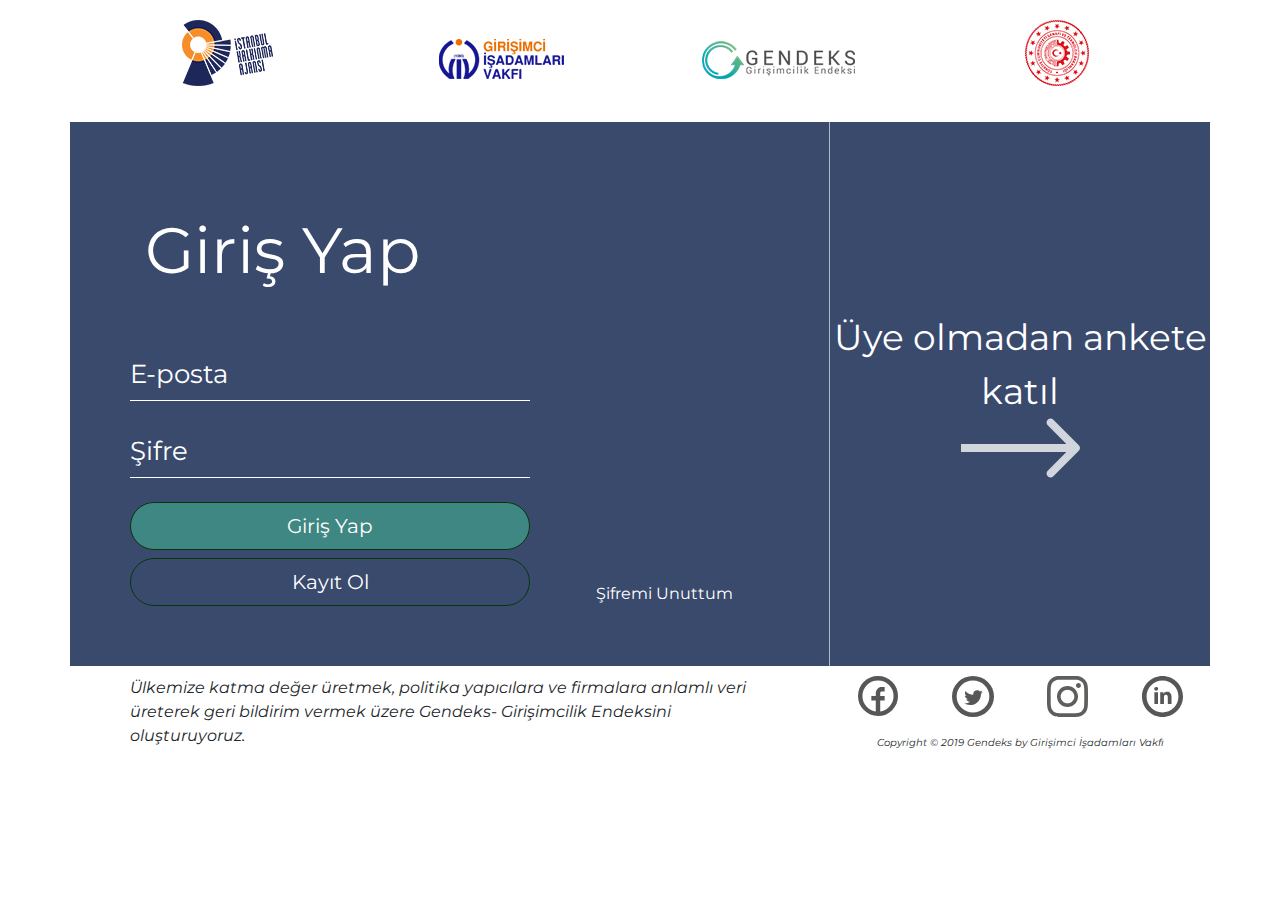
<file: index.html>
<!doctype html>
<html lang="en">

<head>
    <link rel="icon" href="./assets/gendexTabIcon.png">
    <!-- Required meta tags -->
    <meta charset="utf-8">
    <meta name="viewport" content="width=device-width, initial-scale=1, shrink-to-fit=no">

    <!-- Bootstrap CSS -->
    <link rel="stylesheet" href="https://stackpath.bootstrapcdn.com/bootstrap/4.3.1/css/bootstrap.min.css"
        integrity="sha384-ggOyR0iXCbMQv3Xipma34MD+dH/1fQ784/j6cY/iJTQUOhcWr7x9JvoRxT2MZw1T" crossorigin="anonymous">
    <link href="https://fonts.googleapis.com/css?family=Montserrat:100" rel="stylesheet">

    <link rel="stylesheet" type="text/css" href="index.css">
    <title>Gendeks</title>
</head>

<body>
    <div class="container main-container">
        <div class="row header">
            <div class="col-sm">
                <div class="row">
                    <div class="col-sm">
                        <p class="text-center"><a href="https://www.istka.org.tr/" target="_blank"><img
                                    class="header-icon" src="./assets/1.png"></img></a></p>
                    </div>
                    <div class="col-sm">
                        <p class="text-center"><a href="http://giv.org.tr/" target="_blank"><img class="header-icon"
                                    src="./assets/2.png"></img></a></p>
                    </div>
                </div>
            </div>
            <div class="col-sm">
                <div class="row">
                    <div class="col-sm">
                        <p class="text-center"><a href="https://gendeks.com/" target="_blank"><img class="header-icon"
                                    src="./assets/3.png"></img></a></p>
                    </div>
                    <div class="col-sm">
                        <p class="text-center"><a href="https://www.sanayi.gov.tr/" target="_blank"><img
                                    class="header-icon" src="./assets/4.png"></img></a></p>
                    </div>
                </div>
            </div>
        </div>

        <div class="row login-card-layer">
            <div class="col-8 login-section">
                <span class="login-section-header-text">Giriş Yap</span>
                <div class="row login-section-form-row">
                    <form class="login-form">
                        <div class="form-group">
                            <input type="email" class="form-control form-input" id="emailInput"
                                aria-describedby="emailHelp" placeholder="E-posta">
                        </div>
                        <div class="form-group">
                            <input type="password" class="form-control form-input" id="passwordInput"
                                placeholder="Şifre">
                        </div>
                        <button type="button" class="btn btn-primary btn-lg btn-block my-btn-primary">Giriş Yap</button>
                        <button type="button" class="btn btn-secondary btn-lg btn-block my-btn-secondary"
                            onclick="window.location.href='https:\/\/elegant-knuth-2c8b67.netlify.com/register.html'">Kayıt
                            Ol</button>
                    </form>
                    <a class="forgot-password" href="forgotPassword.html">Şifremi Unuttum</a>
                </div>
            </div>
            <div class="col-4 without-login-section arrow-icon"
                onclick="window.location.href='https:\/\/elegant-knuth-2c8b67.netlify.com/survey.html'">
                <div class="row">
                    Üye olmadan ankete katıl
                </div>
                <img src="./assets/arrowIcon.svg">
            </div>
        </div>

        <div class="row footer">
            <div class="col-8 footer-text">
                Ülkemize katma değer üretmek, politika
                yapıcılara ve firmalara anlamlı veri üreterek
                geri bildirim vermek üzere Gendeks- Girişimcilik Endeksini oluşturuyoruz.
            </div>
            <div class="col-4">
                <div class="row">
                    <div class="col-sm">
                        <div class="row">
                            <div class="col-sm text-center">
                                <a href="https://www.facebook.com/gendekscom" target="_blank"><img class="footer-icon"
                                        src="./assets/facebookIcon.svg"></a>
                            </div>
                            <div class="col-sm text-center">
                                <a href="https://twitter.com/gendekscom" target="_blank"><img class="footer-icon"
                                        src="./assets/twitterIcon.svg"></a>
                            </div>
                        </div>
                    </div>
                    <div class="col-sm">
                        <div class="row">
                            <div class="col-sm text-center">
                                <a href="https://www.instagram.com/gendekscom/" target="_blank"><img class="footer-icon"
                                        src="./assets/instagramIcon.svg"></a>
                            </div>
                            <div class="col-sm text-center">
                                <a href="https://www.linkedin.com/company/gendekscom/" target="_blank"><img
                                        class="footer-icon" src="./assets/linkedinIcon.svg"></a></div>
                        </div>
                    </div>
                </div>
                <div class="row copy-right-text">
                    Copyright © 2019 Gendeks by Girişimci İşadamları Vakfı
                </div>
            </div>
        </div>
    </div>

    <!-- Optional JavaScript -->
    <!-- jQuery first, then Popper.js, then Bootstrap JS -->
    <script src="https://code.jquery.com/jquery-3.3.1.slim.min.js"
        integrity="sha384-q8i/X+965DzO0rT7abK41JStQIAqVgRVzpbzo5smXKp4YfRvH+8abtTE1Pi6jizo"
        crossorigin="anonymous"></script>
    <script src="https://cdnjs.cloudflare.com/ajax/libs/popper.js/1.14.7/umd/popper.min.js"
        integrity="sha384-UO2eT0CpHqdSJQ6hJty5KVphtPhzWj9WO1clHTMGa3JDZwrnQq4sF86dIHNDz0W1"
        crossorigin="anonymous"></script>
    <script src="https://stackpath.bootstrapcdn.com/bootstrap/4.3.1/js/bootstrap.min.js"
        integrity="sha384-JjSmVgyd0p3pXB1rRibZUAYoIIy6OrQ6VrjIEaFf/nJGzIxFDsf4x0xIM+B07jRM"
        crossorigin="anonymous"></script>
</body>

</html>
</file>
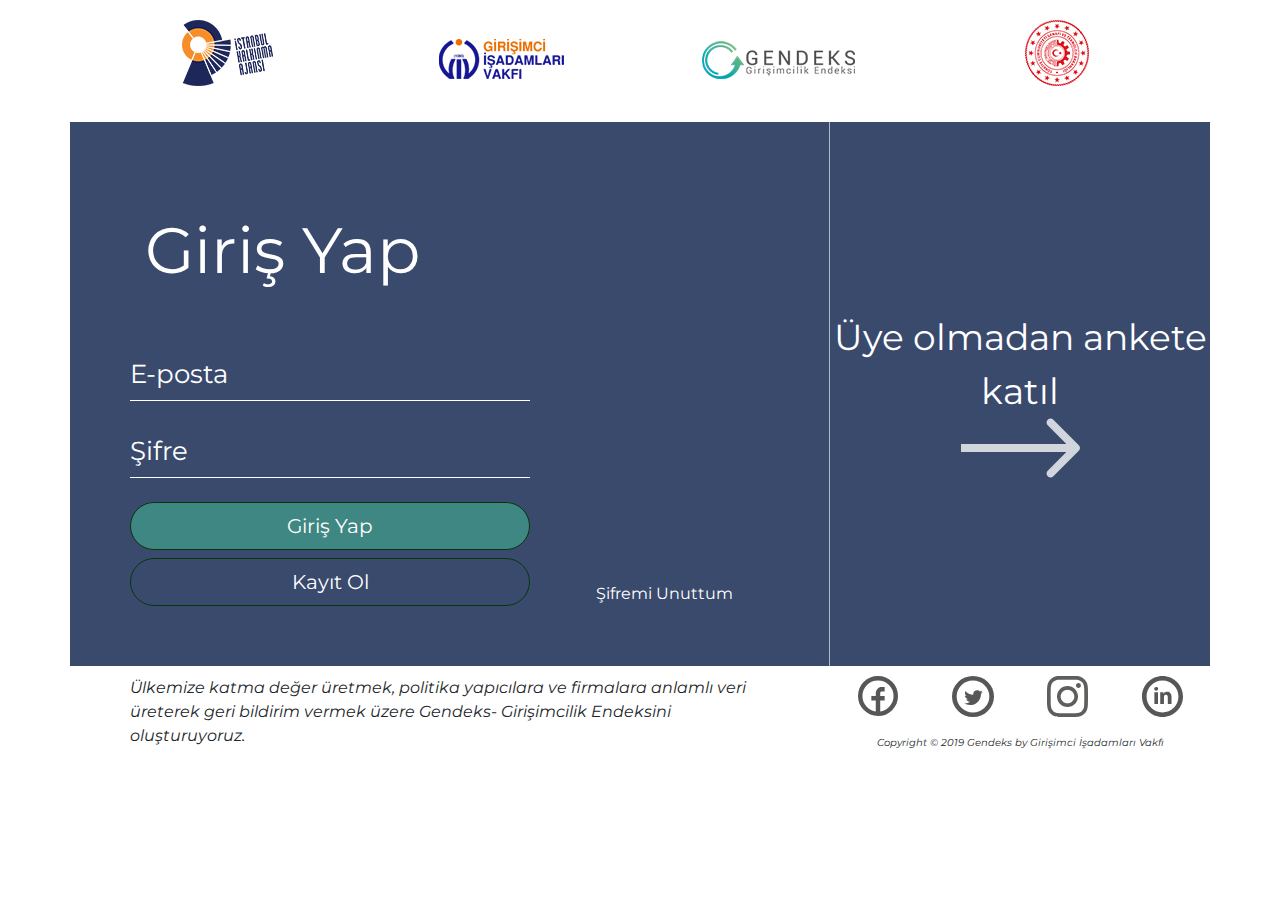
<file: login.html>
<!doctype html>
<html lang="en">

<head>
    <link rel="icon" href="./assets/gendexTabIcon.png">
    <!-- Required meta tags -->
    <meta charset="utf-8">
    <meta name="viewport" content="width=device-width, initial-scale=1, shrink-to-fit=no">

    <!-- Bootstrap CSS -->
    <link rel="stylesheet" href="https://stackpath.bootstrapcdn.com/bootstrap/4.3.1/css/bootstrap.min.css"
        integrity="sha384-ggOyR0iXCbMQv3Xipma34MD+dH/1fQ784/j6cY/iJTQUOhcWr7x9JvoRxT2MZw1T" crossorigin="anonymous">
    <link href="https://fonts.googleapis.com/css?family=Montserrat:100" rel="stylesheet">

    <link rel="stylesheet" type="text/css" href="index.css">
    <title>Gendeks</title>
</head>

<body>
    <div class="container main-container">
        <div class="row header">
            <div class="col-sm">
                <div class="row">
                    <div class="col-sm">
                        <p class="text-center"><a href="https://www.istka.org.tr/" target="_blank"><img
                                    class="header-icon" src="./assets/1.png"></img></a></p>
                    </div>
                    <div class="col-sm">
                        <p class="text-center"><a href="http://giv.org.tr/" target="_blank"><img class="header-icon"
                                    src="./assets/2.png"></img></a></p>
                    </div>
                </div>
            </div>
            <div class="col-sm">
                <div class="row">
                    <div class="col-sm">
                        <p class="text-center"><a href="https://gendeks.com/" target="_blank"><img class="header-icon"
                                    src="./assets/3.png"></img></a></p>
                    </div>
                    <div class="col-sm">
                        <p class="text-center"><a href="https://www.sanayi.gov.tr/" target="_blank"><img
                                    class="header-icon" src="./assets/4.png"></img></a></p>
                    </div>
                </div>
            </div>
        </div>

        <div class="row login-card-layer">
            <div class="col-8 login-section">
                <span class="login-section-header-text">Giriş Yap</span>
                <div class="row login-section-form-row">
                    <form class="login-form">
                        <div class="form-group">
                            <input type="email" class="form-control form-input" id="emailInput"
                                aria-describedby="emailHelp" placeholder="E-posta">
                        </div>
                        <div class="form-group">
                            <input type="password" class="form-control form-input" id="passwordInput"
                                placeholder="Şifre">
                        </div>
                        <button type="button" class="btn btn-primary btn-lg btn-block my-btn-primary">Giriş Yap</button>
                        <button type="button" class="btn btn-secondary btn-lg btn-block my-btn-secondary"
                            onclick="window.location.href='https:\/\/elegant-knuth-2c8b67.netlify.com/register.html'">Kayıt
                            Ol</button>
                    </form>
                    <a class="forgot-password" href="forgotPassword.html">Şifremi Unuttum</a>
                </div>
            </div>
            <div class="col-4 without-login-section arrow-icon">
                <div class="row"
                    onclick="window.location.href='https:\/\/elegant-knuth-2c8b67.netlify.com/survey.html'">
                    Üye olmadan ankete katıl
                </div>
                <img src="./assets/arrowIcon.svg">
            </div>
        </div>

        <div class="row footer">
            <div class="col-8 footer-text">
                Ülkemize katma değer üretmek, politika
                yapıcılara ve firmalara anlamlı veri üreterek
                geri bildirim vermek üzere Gendeks- Girişimcilik Endeksini oluşturuyoruz.
            </div>
            <div class="col-4">
                <div class="row">
                    <div class="col-sm">
                        <div class="row">
                            <div class="col-sm text-center">
                                <a href="https://www.facebook.com/gendekscom" target="_blank"><img class="footer-icon"
                                        src="./assets/facebookIcon.svg"></a>
                            </div>
                            <div class="col-sm text-center">
                                <a href="https://twitter.com/gendekscom" target="_blank"><img class="footer-icon"
                                        src="./assets/twitterIcon.svg"></a>
                            </div>
                        </div>
                    </div>
                    <div class="col-sm">
                        <div class="row">
                            <div class="col-sm text-center">
                                <a href="https://www.instagram.com/gendekscom/" target="_blank"><img class="footer-icon"
                                        src="./assets/instagramIcon.svg"></a>
                            </div>
                            <div class="col-sm text-center">
                                <a href="https://www.linkedin.com/company/gendekscom/" target="_blank"><img
                                        class="footer-icon" src="./assets/linkedinIcon.svg"></a></div>
                        </div>
                    </div>
                </div>
                <div class="row copy-right-text">
                    Copyright © 2019 Gendeks by Girişimci İşadamları Vakfı
                </div>
            </div>
        </div>
    </div>

    <!-- Optional JavaScript -->
    <!-- jQuery first, then Popper.js, then Bootstrap JS -->
    <script src="https://code.jquery.com/jquery-3.3.1.slim.min.js"
        integrity="sha384-q8i/X+965DzO0rT7abK41JStQIAqVgRVzpbzo5smXKp4YfRvH+8abtTE1Pi6jizo"
        crossorigin="anonymous"></script>
    <script src="https://cdnjs.cloudflare.com/ajax/libs/popper.js/1.14.7/umd/popper.min.js"
        integrity="sha384-UO2eT0CpHqdSJQ6hJty5KVphtPhzWj9WO1clHTMGa3JDZwrnQq4sF86dIHNDz0W1"
        crossorigin="anonymous"></script>
    <script src="https://stackpath.bootstrapcdn.com/bootstrap/4.3.1/js/bootstrap.min.js"
        integrity="sha384-JjSmVgyd0p3pXB1rRibZUAYoIIy6OrQ6VrjIEaFf/nJGzIxFDsf4x0xIM+B07jRM"
        crossorigin="anonymous"></script>
</body>

</html>
</file>
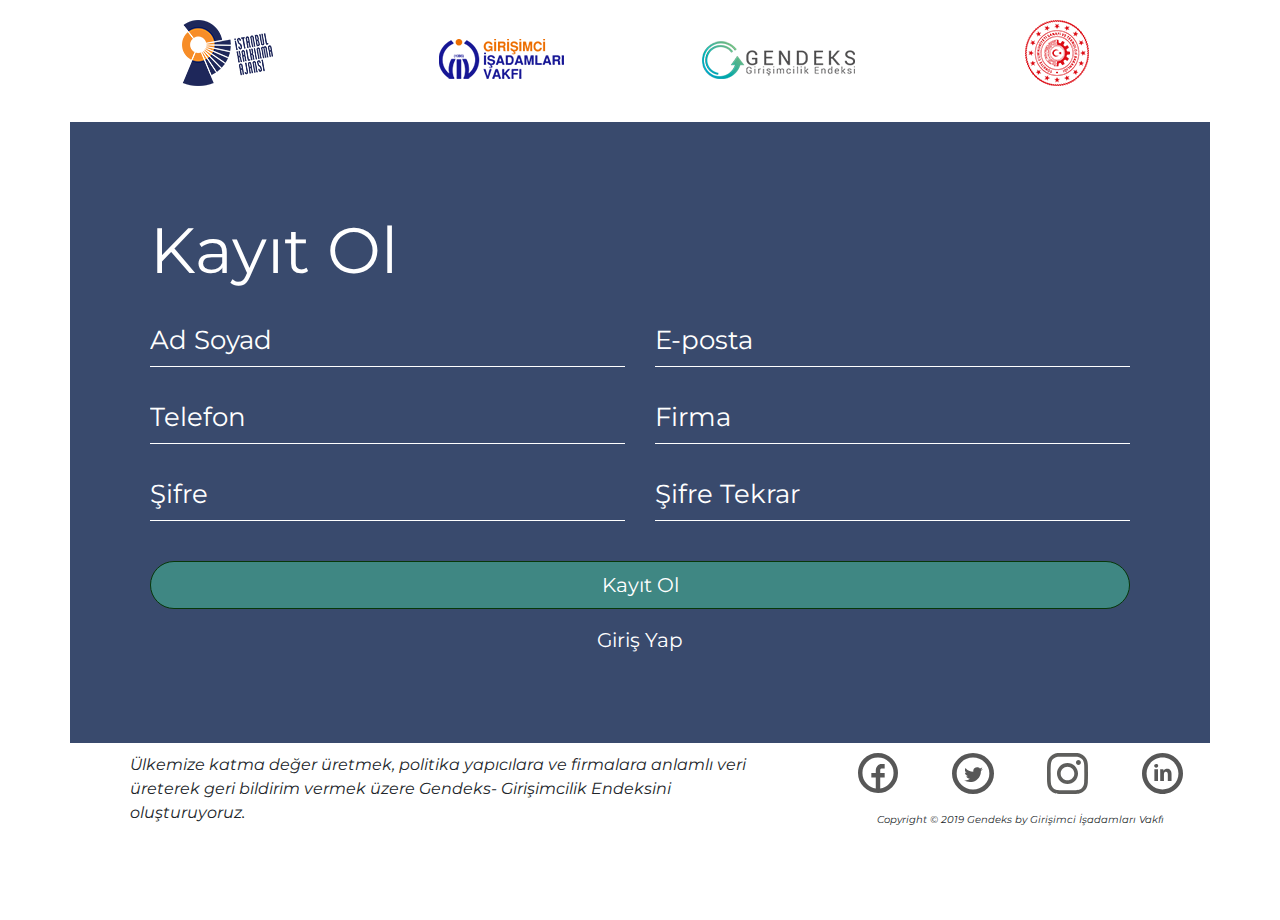
<file: register.html>
<!doctype html>
<html lang="en">

<head>
    <link rel="icon" href="./assets/gendexTabIcon.png">
    <!-- Required meta tags -->
    <meta charset="utf-8">
    <meta name="viewport" content="width=device-width, initial-scale=1, shrink-to-fit=no">

    <!-- Bootstrap CSS -->
    <link rel="stylesheet" href="https://stackpath.bootstrapcdn.com/bootstrap/4.3.1/css/bootstrap.min.css"
        integrity="sha384-ggOyR0iXCbMQv3Xipma34MD+dH/1fQ784/j6cY/iJTQUOhcWr7x9JvoRxT2MZw1T" crossorigin="anonymous">
    <link href="https://fonts.googleapis.com/css?family=Montserrat:100" rel="stylesheet">

    <link rel="stylesheet" type="text/css" href="index.css">
    <title>Gendeks</title>
</head>

<body>
    <div class="container main-container">
        <div class="row header">
            <div class="col-sm">
                <div class="row">
                    <div class="col-sm">
                        <p class="text-center"><a href="https://www.istka.org.tr/" target="_blank"><img
                                    class="header-icon" src="./assets/1.png"></img></a></p>
                    </div>
                    <div class="col-sm">
                        <p class="text-center"><a href="http://giv.org.tr/" target="_blank"><img class="header-icon"
                                    src="./assets/2.png"></img></a></p>
                    </div>
                </div>
            </div>
            <div class="col-sm">
                <div class="row">
                    <div class="col-sm">
                        <p class="text-center"><a href="https://gendeks.com/" target="_blank"><img class="header-icon"
                                    src="./assets/3.png"></img></a></p>
                    </div>
                    <div class="col-sm">
                        <p class="text-center"><a href="https://www.sanayi.gov.tr/" target="_blank"><img
                                    class="header-icon" src="./assets/4.png"></img></a></p>
                    </div>
                </div>
            </div>
        </div>


        <div class="row login-card-layer">
            <form class="register-form">
                <span class="login-section-header-text">Kayıt Ol</span>
                <div class="row register-form-row">
                    <div class="col-6">
                        <div class="form-group">
                            <input type="text" class="form-control form-input" id="nameSurname"
                                aria-describedby="nameSurnameHelp" placeholder="Ad Soyad">
                        </div>
                        <div class="form-group">
                            <input type="number" class="form-control form-input" id="phoneNumber" placeholder="Telefon">
                        </div>
                        <div class="form-group">
                            <input type="password" class="form-control form-input" id="passwordInput"
                                placeholder="Şifre">
                        </div>
                    </div>
                    <div class="col-6">
                        <div class="form-group">
                            <input type="email" class="form-control form-input" id="emailInput"
                                aria-describedby="emailHelp" placeholder="E-posta">
                        </div>
                        <div class="form-group">
                            <input type="text" class="form-control form-input" id="company"
                                aria-describedby="companyHelp" placeholder="Firma">
                        </div>
                        <div class="form-group">
                            <input type="password" class="form-control form-input" id="passwordInput2"
                                placeholder="Şifre Tekrar">
                        </div>
                    </div>
                </div>
                <button type="button" class="btn btn-primary btn-lg btn-block my-btn-primary">Kayıt Ol</button>
                <button type="button" class="btn btn-secondary btn-lg btn-block my-btn-secondary no-border transparent"
                    onclick="window.location.href='https:\/\/elegant-knuth-2c8b67.netlify.com/index.html'">Giriş
                    Yap</button>

            </form>

        </div>
        <div class="row footer">
            <div class="col-8 footer-text">
                Ülkemize katma değer üretmek, politika
                yapıcılara ve firmalara anlamlı veri üreterek
                geri bildirim vermek üzere Gendeks- Girişimcilik Endeksini oluşturuyoruz.
            </div>
            <div class="col-4">
                <div class="row">
                    <div class="col-sm">
                        <div class="row">
                            <div class="col-sm text-center">
                                <a href="https://www.facebook.com/gendekscom" target="_blank"><img class="footer-icon"
                                        src="./assets/facebookIcon.svg"></a>
                            </div>
                            <div class="col-sm text-center">
                                <a href="https://twitter.com/gendekscom" target="_blank"><img class="footer-icon"
                                        src="./assets/twitterIcon.svg"></a>
                            </div>
                        </div>
                    </div>
                    <div class="col-sm">
                        <div class="row">
                            <div class="col-sm text-center">
                                <a href="https://www.instagram.com/gendekscom/" target="_blank"><img class="footer-icon"
                                        src="./assets/instagramIcon.svg"></a>
                            </div>
                            <div class="col-sm text-center">
                                <a href="https://www.linkedin.com/company/gendekscom/" target="_blank"><img
                                        class="footer-icon" src="./assets/linkedinIcon.svg"></a></div>
                        </div>
                    </div>
                </div>
                <div class="row copy-right-text">
                    Copyright © 2019 Gendeks by Girişimci İşadamları Vakfı
                </div>
            </div>
        </div>
    </div>
    </div>
    <!-- Optional JavaScript -->
    <!-- jQuery first, then Popper.js, then Bootstrap JS -->
    <script src="https://code.jquery.com/jquery-3.3.1.slim.min.js"
        integrity="sha384-q8i/X+965DzO0rT7abK41JStQIAqVgRVzpbzo5smXKp4YfRvH+8abtTE1Pi6jizo"
        crossorigin="anonymous"></script>
    <script src="https://cdnjs.cloudflare.com/ajax/libs/popper.js/1.14.7/umd/popper.min.js"
        integrity="sha384-UO2eT0CpHqdSJQ6hJty5KVphtPhzWj9WO1clHTMGa3JDZwrnQq4sF86dIHNDz0W1"
        crossorigin="anonymous"></script>
    <script src="https://stackpath.bootstrapcdn.com/bootstrap/4.3.1/js/bootstrap.min.js"
        integrity="sha384-JjSmVgyd0p3pXB1rRibZUAYoIIy6OrQ6VrjIEaFf/nJGzIxFDsf4x0xIM+B07jRM"
        crossorigin="anonymous"></script>
</body>

</html>
</file>
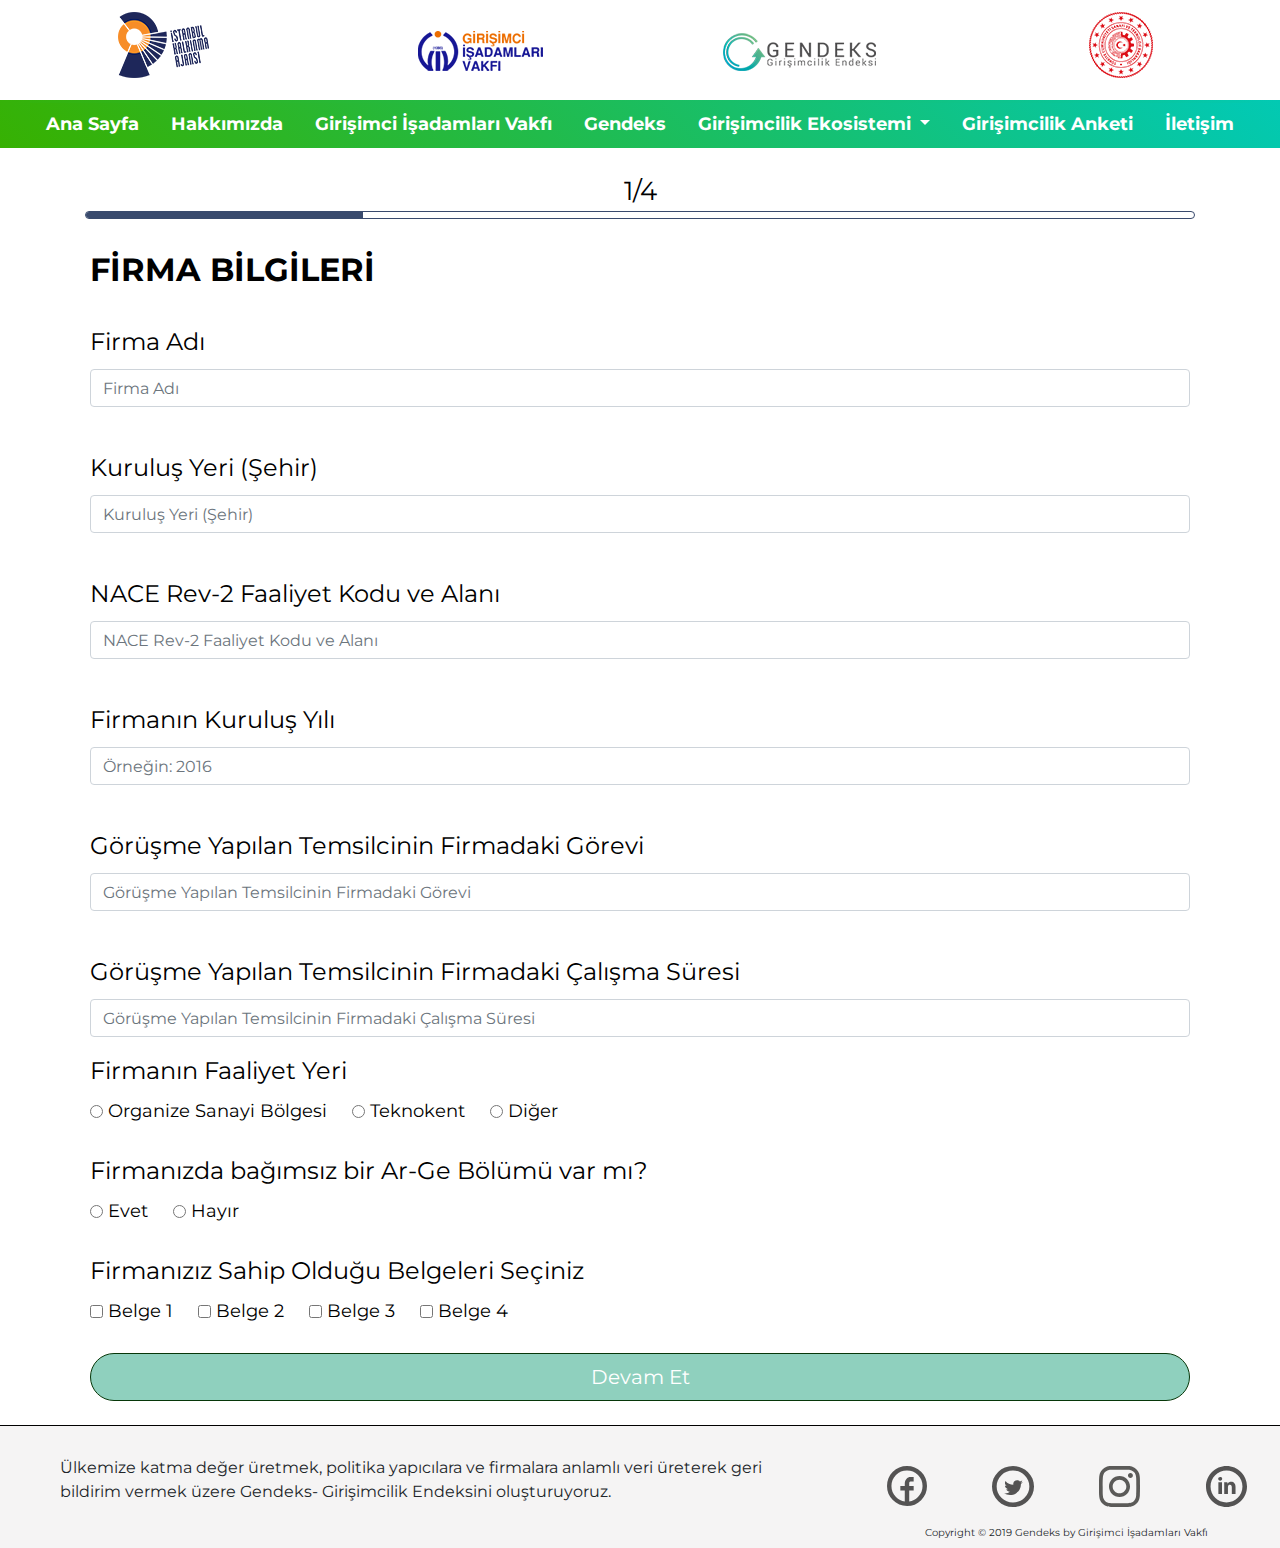
<file: survey-step-1.html>
<!doctype html>
<html lang="en">

<head>
    <link rel="icon" href="./assets/gendexTabIcon.png">
    <!-- Required meta tags -->
    <meta charset="utf-8">
    <meta name="viewport" content="width=device-width, initial-scale=1, shrink-to-fit=no">

    <!-- Bootstrap CSS -->
    <link rel="stylesheet" href="https://stackpath.bootstrapcdn.com/bootstrap/4.3.1/css/bootstrap.min.css"
        integrity="sha384-ggOyR0iXCbMQv3Xipma34MD+dH/1fQ784/j6cY/iJTQUOhcWr7x9JvoRxT2MZw1T" crossorigin="anonymous">
    <link href="https://fonts.googleapis.com/css?family=Montserrat:100" rel="stylesheet">

    <link rel="stylesheet" type="text/css" href="index.css">
    <title>Gendeks</title>
</head>

<body>

    <div class="row app-icon-header">
        <div class="col-sm">
            <div class="row">
                <div class="col-sm xx">
                    <p class="text-center"><a href="https://www.istka.org.tr/" target="_blank"><img
                                class="header-icon survey-header-icon" src="./assets/1.png"></img></a></p>
                </div>
                <div class="col-sm xx">
                    <p class="text-center"><a href="http://giv.org.tr/" target="_blank"><img
                                class="header-icon survey-header-icon" src="./assets/2.png"></img></a></p>
                </div>
            </div>
        </div>
        <div class="col-sm">
            <div class="row">
                <div class="col-sm xx">
                    <p class="text-center"><a href="https://gendeks.com/" target="_blank"><img
                                class="header-icon survey-header-icon" src="./assets/3.png"></img></a></p>
                </div>
                <div class="col-sm xx">
                    <p class="text-center"><a href="https://www.sanayi.gov.tr/" target="_blank"><img
                                class="header-icon survey-header-icon" src="./assets/4.png"></img></a></p>
                </div>
            </div>
        </div>
    </div>


    <nav id="navbar" class="navbar navbar-expand-lg navbar-light bg-light fixed-top app-header">
        <button class="navbar-toggler" type="button" data-toggle="collapse" data-target="#navbarSupportedContent"
            aria-controls="navbarSupportedContent" aria-expanded="false" aria-label="Toggle navigation">
            <span class="navbar-toggler-icon"></span>
        </button>



        <div class="collapse navbar-collapse" id="navbarSupportedContent">
            <ul class="navbar-nav mr-auto" style="margin: auto;">
                <li class="nav-item">
                    <a class="nav-link" href="https://gendeks.com/" target="_blank">
                        <div class="menu-item-wrap"><span class="menu-item-title">Ana Sayfa</span></div>
                    </a></li>
                <li class="nav-item">
                    <a class="nav-link" href="https://gendeks.com/hakkimizda/" target="_blank">
                        <div class="menu-item-wrap"><span class="menu-item-title">Hakkımızda</span></div>
                    </a></li>
                <li class="nav-item">
                    <a class="nav-link" href="https://gendeks.com/girisimci-isadamlari-vakfi/" target="_blank">
                        <div class="menu-item-wrap"><span class="menu-item-title">Girişimci İşadamları Vakfı</span>
                        </div>
                    </a></li>
                <li class="nav-item">
                    <a class="nav-link" href="https://gendeks.com/gendeks/" target="_blank">
                        <div class="menu-item-wrap"><span class="menu-item-title">Gendeks</span></div>
                    </a></li>
                <li class="nav-item">
                    <a class="nav-link dropdown-toggle" href="#" id="navbarDropdown" role="button"
                        data-toggle="dropdown" aria-haspopup="true" aria-expanded="false">
                        Girişimcilik Ekosistemi
                    </a>
                    <div class="dropdown-menu" aria-labelledby="navbarDropdown">
                        <a class="dropdown-item" href="https://gendeks.com/girisimcilik-ekosistemi/"
                            target="_blank">Girişimcilik
                            Ekosistemi</a>
                        <div class="dropdown-divider"></div>
                        <a class="dropdown-item" href="https://gendeks.com/turkiye-girisimcilik-verileri/"
                            target="_blank">Türkiye
                            Girişimcilik Verileri</a>
                        <a class="dropdown-item" href="https://gendeks.com/girisimcilik-destekleri/"
                            target="_blank">Girişimcilik
                            Destekleri</a>
                    </div>
                </li>
                <li class="nav-item">
                    <a class="nav-link" href="http://anket.gendeks.com/Account/Login" target="_blank">
                        <div class="menu-item-wrap"><span class="menu-item-title">Girişimcilik Anketi</span></div>
                    </a>
                </li>
                <li class="nav-item"><a class="nav-link" href="https://gendeks.com/iletisim/" target="_blank">
                        <div class="menu-item-wrap"><span class="menu-item-title">İletişim</span></div>
                    </a>
                </li>
            </ul>
        </div>
    </nav>


    <div class="container survey-container">
        <div class="row" style="color:black; justify-content: center; font-size:26px;"> 1/4 </div>
        <div class="progress" style="height:8px;background: #ffffff;border:solid 1px #394A6D;">
            <div class="progress-bar" role="progressbar" style="width: 25%;background: #394A6D;" aria-valuenow="25"
                aria-valuemin="0" aria-valuemax="100"></div>
        </div>

        <div class="row" style="color:black; padding:0 20px;">
            <h2 style="font-weight:bold; margin-top: 32px;">
                FİRMA BİLGİLERİ
            </h2>

            <div class="form-group" style="width: 100%;">
                <label for="companyName" style="font-size:24px;">Firma Adı</label>
                <input type="text" class="form-control" id="companyName" placeholder="Firma Adı">
            </div>
            <div class="form-group" style="width: 100%;">
                <label for="companyCity" style="font-size:24px;">Kuruluş Yeri (Şehir)</label>
                <input type="text" class="form-control" id="companyCity" placeholder="Kuruluş Yeri (Şehir)">
            </div>
            <div class="form-group" style="width: 100%;">
                <label for="companyFCode" style="font-size:24px;">NACE Rev-2 Faaliyet Kodu ve Alanı</label>
                <input type="text" class="form-control" id="companyFCode"
                    placeholder="NACE Rev-2 Faaliyet Kodu ve Alanı">
            </div>
            <div class="form-group" style="width: 100%;">
                <label for="companyCYear" style="font-size:24px;">Firmanın Kuruluş Yılı</label>
                <input class="form-control" id="companyCYear" min="1900" max="2099" step="1" pattern="\d*" maxlength="4"
                    placeholder="Örneğin: 2016" />
            </div>
            <div class="form-group" style="width: 100%;">
                <label for="companyPPosition" style="font-size:24px;">Görüşme Yapılan Temsilcinin Firmadaki
                    Görevi</label>
                <input type="text" class="form-control" id="companyPPosition"
                    placeholder="Görüşme Yapılan Temsilcinin Firmadaki Görevi">
            </div>
            <div class="form-group" style="width: 100%;">
                <label for="companyPYear" style="font-size:24px;">Görüşme Yapılan Temsilcinin Firmadaki Çalışma
                    Süresi</label>
                <input type="text" class="form-control" id="companyPYear"
                    placeholder="Görüşme Yapılan Temsilcinin Firmadaki Çalışma Süresi">
            </div>

            <div class="form-group" style="width: 100%;">
                <p style="font-size:24px;margin-bottom: -24px;">
                    Firmanın Faaliyet Yeri
                </p>
                <div class="form-check form-check-inline">
                    <input class="form-check-input" type="radio" name="companyPlace" id="companyPlaceInlineRadio1"
                        value="organizasanayi">
                    <label class="form-check-label" for="companyPlaceInlineRadio1" style="font-size:18px;">Organize
                        Sanayi
                        Bölgesi</label>
                </div>
                <div class="form-check form-check-inline">
                    <input class="form-check-input" type="radio" name="companyPlace" id="companyPlaceInlineRadio2"
                        value="Teknokent">
                    <label class="form-check-label" for="companyPlaceInlineRadio2"
                        style="font-size:18px;">Teknokent</label>
                </div>
                <div class="form-check form-check-inline">
                    <input class="form-check-input" type="radio" name="companyPlace" id="companyPlaceInlineRadio3"
                        value="other">
                    <label class="form-check-label" for="companyPlaceInlineRadio3" style="font-size:18px;">Diğer</label>
                    <input type="text" class="form-control" name="companyPlace" id="companyPlaceInlineOtherText"
                        style="display: none;">
                </div>
            </div>

            <div class="form-group" style="width: 100%;">
                <p style="font-size:24px;margin-bottom: -24px;">
                    Firmanızda bağımsız bir Ar-Ge Bölümü var mı?
                </p>
                <div class="form-check form-check-inline">
                    <input class="form-check-input" type="radio" name="RnDExist" id="RnDExist1" value="yes">
                    <label class="form-check-label" for="RnDExist1" style="font-size:18px;">Evet</label>
                </div>
                <div class="form-check form-check-inline">
                    <input class="form-check-input" type="radio" name="RnDExist" id="RnDExist2" value="no">
                    <label class="form-check-label" for="RnDExist2" style="font-size:18px;">Hayır</label>
                </div>
            </div>

            <div class="form-group" style="width: 100%;">
                <p style="font-size:24px;margin-bottom: -24px;">
                    Firmanızız Sahip Olduğu Belgeleri Seçiniz
                </p>
                <div class="form-check form-check-inline">
                    <input class="form-check-input" type="checkbox" id="companyDocCheck1" value="belge1">
                    <label class="form-check-label" for="companyDocCheck1" style="font-size:18px;">Belge 1</label>
                </div>
                <div class="form-check form-check-inline">
                    <input class="form-check-input" type="checkbox" id="companyDocCheck2" value="belge2">
                    <label class="form-check-label" for="companyDocCheck2" style="font-size:18px;">Belge 2</label>
                </div>
                <div class="form-check form-check-inline">
                    <input class="form-check-input" type="checkbox" id="companyDocCheck3" value="belge3">
                    <label class="form-check-label" for="companyDocCheck3" style="font-size:18px;">Belge 3</label>
                </div>
                <div class="form-check form-check-inline">
                    <input class="form-check-input" type="checkbox" id="companyDocCheck4" value="belge4">
                    <label class="form-check-label" for="companyDocCheck4" style="font-size:18px;">Belge 4</label>
                </div>

            </div>

            <button type="button" class="btn btn-primary btn-lg btn-block my-btn-primary"
                onclick="window.location.href='https:\/\/elegant-knuth-2c8b67.netlify.com/survey-step-2.html'">Devam
                Et</button>


        </div>
    </div>

    <div class="row app-footer">
        <div class="col-8 footer-text">
            Ülkemize katma değer üretmek, politika
            yapıcılara ve firmalara anlamlı veri üreterek
            geri bildirim vermek üzere Gendeks- Girişimcilik Endeksini oluşturuyoruz.
        </div>
        <div class="col-4">
            <div class="row">
                <div class="col-sm">
                    <div class="row">
                        <div class="col-sm text-center">
                            <a href="https://www.facebook.com/gendekscom" target="_blank"><img class="footer-icon"
                                    src="./assets/facebookIcon.svg"></a>
                        </div>
                        <div class="col-sm text-center">
                            <a href="https://twitter.com/gendekscom" target="_blank"><img class="footer-icon"
                                    src="./assets/twitterIcon.svg"></a>
                        </div>
                    </div>
                </div>
                <div class="col-sm">
                    <div class="row">
                        <div class="col-sm text-center">
                            <a href="https://www.instagram.com/gendekscom/" target="_blank"><img class="footer-icon"
                                    src="./assets/instagramIcon.svg"></a>
                        </div>
                        <div class="col-sm text-center">
                            <a href="https://www.linkedin.com/company/gendekscom/" target="_blank"><img
                                    class="footer-icon" src="./assets/linkedinIcon.svg"></a></div>
                    </div>
                </div>
            </div>
            <div class="row copy-right-text">
                Copyright © 2019 Gendeks by Girişimci İşadamları Vakfı
            </div>
        </div>
    </div>


    <!-- Optional JavaScript -->
    <!-- jQuery first, then Popper.js, then Bootstrap JS -->
    <script src="https://code.jquery.com/jquery-3.3.1.slim.min.js"
        integrity="sha384-q8i/X+965DzO0rT7abK41JStQIAqVgRVzpbzo5smXKp4YfRvH+8abtTE1Pi6jizo"
        crossorigin="anonymous"></script>
    <script src="https://cdnjs.cloudflare.com/ajax/libs/popper.js/1.14.7/umd/popper.min.js"
        integrity="sha384-UO2eT0CpHqdSJQ6hJty5KVphtPhzWj9WO1clHTMGa3JDZwrnQq4sF86dIHNDz0W1"
        crossorigin="anonymous"></script>
    <script src="https://stackpath.bootstrapcdn.com/bootstrap/4.3.1/js/bootstrap.min.js"
        integrity="sha384-JjSmVgyd0p3pXB1rRibZUAYoIIy6OrQ6VrjIEaFf/nJGzIxFDsf4x0xIM+B07jRM"
        crossorigin="anonymous"></script>
    <script>
        var prevScrollpos = window.pageYOffset;
        window.onbeforeunload = function () {
            window.scrollTo(0, 0);
        }
        window.onscroll = function () {
            var currentScrollPos = window.pageYOffset;
            var headerSize = 100;
            if (window.innerWidth < 600) {
                headerSize = 164;
            }
            if (currentScrollPos > headerSize) {
                document.getElementById("navbar").style.top = "0px";
            } else {
                document.getElementById("navbar").style.top = headerSize - currentScrollPos + "px";
            }
        }
    </script>
    <script>
        $('input[name=companyPlace]').change(function (e) {
            if ($('#companyPlaceInlineRadio3')[0].checked) {
                $('#companyPlaceInlineOtherText').attr('style', 'display:block;margin-left:16px;');
            } else {
                $('#companyPlaceInlineOtherText').attr('style', 'display:none;');
            }
        });
    </script>
</body>

</html>
</file>
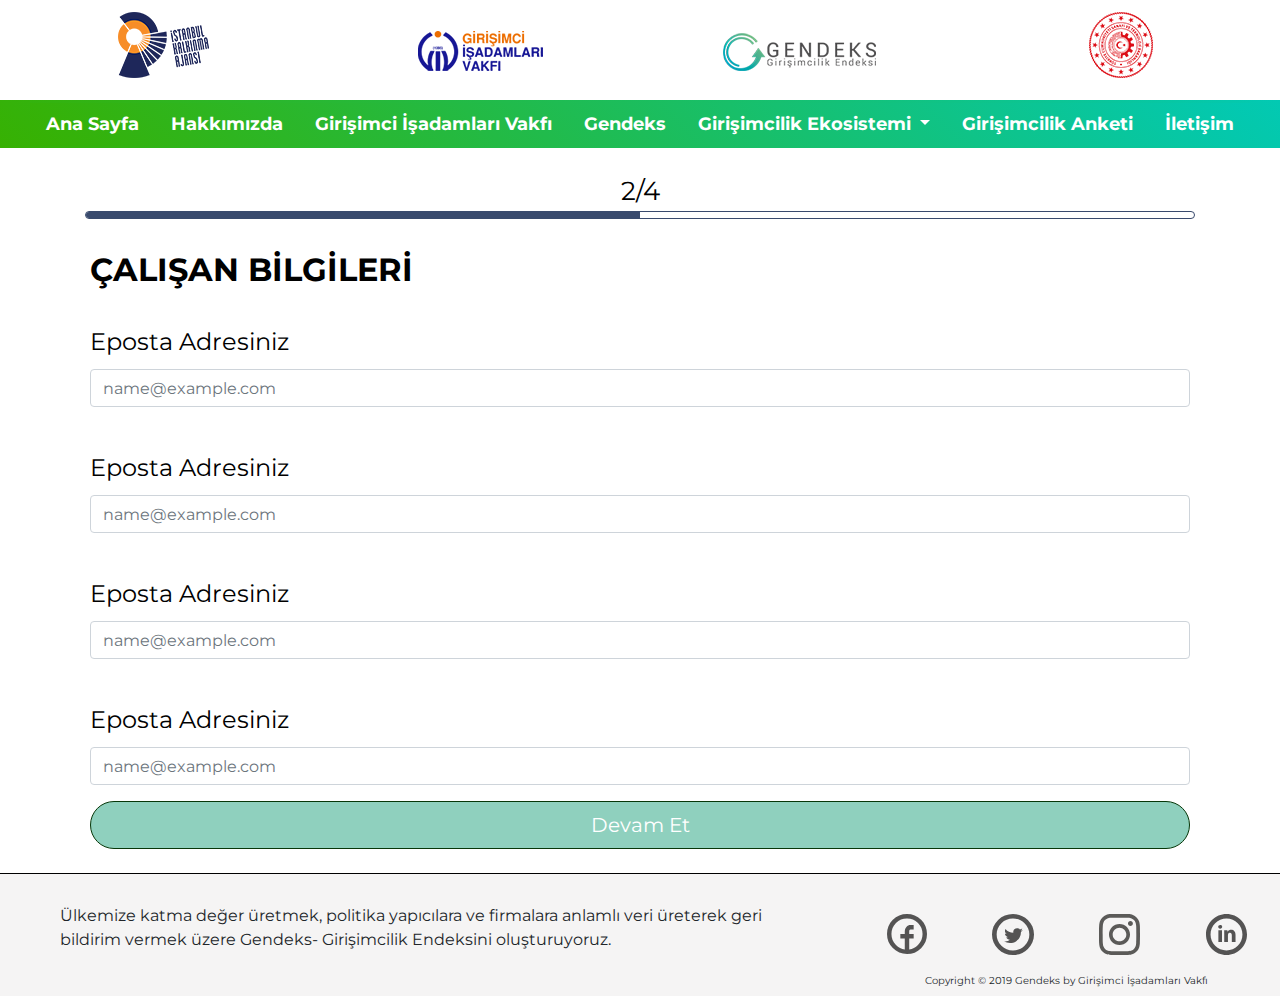
<file: survey-step-2.html>
<!doctype html>
<html lang="en">

<head>
    <link rel="icon" href="./assets/gendexTabIcon.png">
    <!-- Required meta tags -->
    <meta charset="utf-8">
    <meta name="viewport" content="width=device-width, initial-scale=1, shrink-to-fit=no">

    <!-- Bootstrap CSS -->
    <link rel="stylesheet" href="https://stackpath.bootstrapcdn.com/bootstrap/4.3.1/css/bootstrap.min.css"
        integrity="sha384-ggOyR0iXCbMQv3Xipma34MD+dH/1fQ784/j6cY/iJTQUOhcWr7x9JvoRxT2MZw1T" crossorigin="anonymous">
    <link href="https://fonts.googleapis.com/css?family=Montserrat:100" rel="stylesheet">

    <link rel="stylesheet" type="text/css" href="index.css">
    <title>Gendeks</title>
</head>

<body>

    <div class="row app-icon-header">
        <div class="col-sm">
            <div class="row">
                <div class="col-sm xx">
                    <p class="text-center"><a href="https://www.istka.org.tr/" target="_blank"><img
                                class="header-icon survey-header-icon" src="./assets/1.png"></img></a></p>
                </div>
                <div class="col-sm xx">
                    <p class="text-center"><a href="http://giv.org.tr/" target="_blank"><img
                                class="header-icon survey-header-icon" src="./assets/2.png"></img></a></p>
                </div>
            </div>
        </div>
        <div class="col-sm">
            <div class="row">
                <div class="col-sm xx">
                    <p class="text-center"><a href="https://gendeks.com/" target="_blank"><img
                                class="header-icon survey-header-icon" src="./assets/3.png"></img></a></p>
                </div>
                <div class="col-sm xx">
                    <p class="text-center"><a href="https://www.sanayi.gov.tr/" target="_blank"><img
                                class="header-icon survey-header-icon" src="./assets/4.png"></img></a></p>
                </div>
            </div>
        </div>
    </div>


    <nav id="navbar" class="navbar navbar-expand-lg navbar-light bg-light fixed-top app-header">
        <button class="navbar-toggler" type="button" data-toggle="collapse" data-target="#navbarSupportedContent"
            aria-controls="navbarSupportedContent" aria-expanded="false" aria-label="Toggle navigation">
            <span class="navbar-toggler-icon"></span>
        </button>



        <div class="collapse navbar-collapse" id="navbarSupportedContent">
            <ul class="navbar-nav mr-auto" style="margin: auto;">
                <li class="nav-item">
                    <a class="nav-link" href="https://gendeks.com/" target="_blank">
                        <div class="menu-item-wrap"><span class="menu-item-title">Ana Sayfa</span></div>
                    </a></li>
                <li class="nav-item">
                    <a class="nav-link" href="https://gendeks.com/hakkimizda/" target="_blank">
                        <div class="menu-item-wrap"><span class="menu-item-title">Hakkımızda</span></div>
                    </a></li>
                <li class="nav-item">
                    <a class="nav-link" href="https://gendeks.com/girisimci-isadamlari-vakfi/" target="_blank">
                        <div class="menu-item-wrap"><span class="menu-item-title">Girişimci İşadamları Vakfı</span>
                        </div>
                    </a></li>
                <li class="nav-item">
                    <a class="nav-link" href="https://gendeks.com/gendeks/" target="_blank">
                        <div class="menu-item-wrap"><span class="menu-item-title">Gendeks</span></div>
                    </a></li>
                <li class="nav-item">
                    <a class="nav-link dropdown-toggle" href="#" id="navbarDropdown" role="button"
                        data-toggle="dropdown" aria-haspopup="true" aria-expanded="false">
                        Girişimcilik Ekosistemi
                    </a>
                    <div class="dropdown-menu" aria-labelledby="navbarDropdown">
                        <a class="dropdown-item" href="https://gendeks.com/girisimcilik-ekosistemi/"
                            target="_blank">Girişimcilik
                            Ekosistemi</a>
                        <div class="dropdown-divider"></div>
                        <a class="dropdown-item" href="https://gendeks.com/turkiye-girisimcilik-verileri/"
                            target="_blank">Türkiye
                            Girişimcilik Verileri</a>
                        <a class="dropdown-item" href="https://gendeks.com/girisimcilik-destekleri/"
                            target="_blank">Girişimcilik
                            Destekleri</a>
                    </div>
                </li>
                <li class="nav-item">
                    <a class="nav-link" href="http://anket.gendeks.com/Account/Login" target="_blank">
                        <div class="menu-item-wrap"><span class="menu-item-title">Girişimcilik Anketi</span></div>
                    </a>
                </li>
                <li class="nav-item"><a class="nav-link" href="https://gendeks.com/iletisim/" target="_blank">
                        <div class="menu-item-wrap"><span class="menu-item-title">İletişim</span></div>
                    </a>
                </li>
            </ul>
        </div>
    </nav>


    <div class="container survey-container">
        <div class="row" style="color:black; justify-content: center; font-size: 26px;"> 2/4 </div>
        <div class="progress" style="height:8px;background: #ffffff;border:solid 1px #394A6D;">
            <div class="progress-bar" role="progressbar" style="width: 50%;background: #394A6D;" aria-valuenow="25"
                aria-valuemin="0" aria-valuemax="100"></div>
        </div>

        <div class="row" style="color:black; padding:0 20px;">
            <h2 style="font-weight:bold; margin-top: 32px;">
                ÇALIŞAN BİLGİLERİ
            </h2>

            <div class="form-group" style="width: 100%;">
                <label for="exampleFormControlInput1" style="font-size:24px;">Eposta Adresiniz</label>
                <input type="email" class="form-control" id="exampleFormControlInput1" placeholder="name@example.com">
            </div>

            <div class="form-group" style="width: 100%;">
                <label for="exampleFormControlInput1" style="font-size:24px;">Eposta Adresiniz</label>
                <input type="email" class="form-control" id="exampleFormControlInput1" placeholder="name@example.com">
            </div>
            <div class="form-group" style="width: 100%;">
                <label for="exampleFormControlInput1" style="font-size:24px;">Eposta Adresiniz</label>
                <input type="email" class="form-control" id="exampleFormControlInput1" placeholder="name@example.com">
            </div>
            <div class="form-group" style="width: 100%;">
                <label for="exampleFormControlInput1" style="font-size:24px;">Eposta Adresiniz</label>
                <input type="email" class="form-control" id="exampleFormControlInput1" placeholder="name@example.com">
            </div>


            <button type="button" class="btn btn-primary btn-lg btn-block my-btn-primary"
            onclick="window.location.href='https:\/\/elegant-knuth-2c8b67.netlify.com/survey-step-3.html'">Devam
            Et</button>


        </div>
    </div>

    <div class="row app-footer">
        <div class="col-8 footer-text">
            Ülkemize katma değer üretmek, politika
            yapıcılara ve firmalara anlamlı veri üreterek
            geri bildirim vermek üzere Gendeks- Girişimcilik Endeksini oluşturuyoruz.
        </div>
        <div class="col-4">
            <div class="row">
                <div class="col-sm">
                    <div class="row">
                        <div class="col-sm text-center">
                            <a href="https://www.facebook.com/gendekscom" target="_blank"><img class="footer-icon"
                                    src="./assets/facebookIcon.svg"></a>
                        </div>
                        <div class="col-sm text-center">
                            <a href="https://twitter.com/gendekscom" target="_blank"><img class="footer-icon"
                                    src="./assets/twitterIcon.svg"></a>
                        </div>
                    </div>
                </div>
                <div class="col-sm">
                    <div class="row">
                        <div class="col-sm text-center">
                            <a href="https://www.instagram.com/gendekscom/" target="_blank"><img class="footer-icon"
                                    src="./assets/instagramIcon.svg"></a>
                        </div>
                        <div class="col-sm text-center">
                            <a href="https://www.linkedin.com/company/gendekscom/" target="_blank"><img
                                    class="footer-icon" src="./assets/linkedinIcon.svg"></a></div>
                    </div>
                </div>
            </div>
            <div class="row copy-right-text">
                Copyright © 2019 Gendeks by Girişimci İşadamları Vakfı
            </div>
        </div>
    </div>


    <!-- Optional JavaScript -->
    <!-- jQuery first, then Popper.js, then Bootstrap JS -->
    <script src="https://code.jquery.com/jquery-3.3.1.slim.min.js"
        integrity="sha384-q8i/X+965DzO0rT7abK41JStQIAqVgRVzpbzo5smXKp4YfRvH+8abtTE1Pi6jizo"
        crossorigin="anonymous"></script>
    <script src="https://cdnjs.cloudflare.com/ajax/libs/popper.js/1.14.7/umd/popper.min.js"
        integrity="sha384-UO2eT0CpHqdSJQ6hJty5KVphtPhzWj9WO1clHTMGa3JDZwrnQq4sF86dIHNDz0W1"
        crossorigin="anonymous"></script>
    <script src="https://stackpath.bootstrapcdn.com/bootstrap/4.3.1/js/bootstrap.min.js"
        integrity="sha384-JjSmVgyd0p3pXB1rRibZUAYoIIy6OrQ6VrjIEaFf/nJGzIxFDsf4x0xIM+B07jRM"
        crossorigin="anonymous"></script>
    <script>
        var prevScrollpos = window.pageYOffset;
        window.onbeforeunload = function () {
            window.scrollTo(0, 0);
        }
        window.onscroll = function () {
            var currentScrollPos = window.pageYOffset;
            var headerSize = 100;
            if (window.innerWidth < 600) {
                headerSize = 164;
            }
            if (currentScrollPos > headerSize) {
                document.getElementById("navbar").style.top = "0px";
            } else {
                document.getElementById("navbar").style.top = headerSize - currentScrollPos + "px";
            }
        }
    </script>
</body>

</html>
</file>
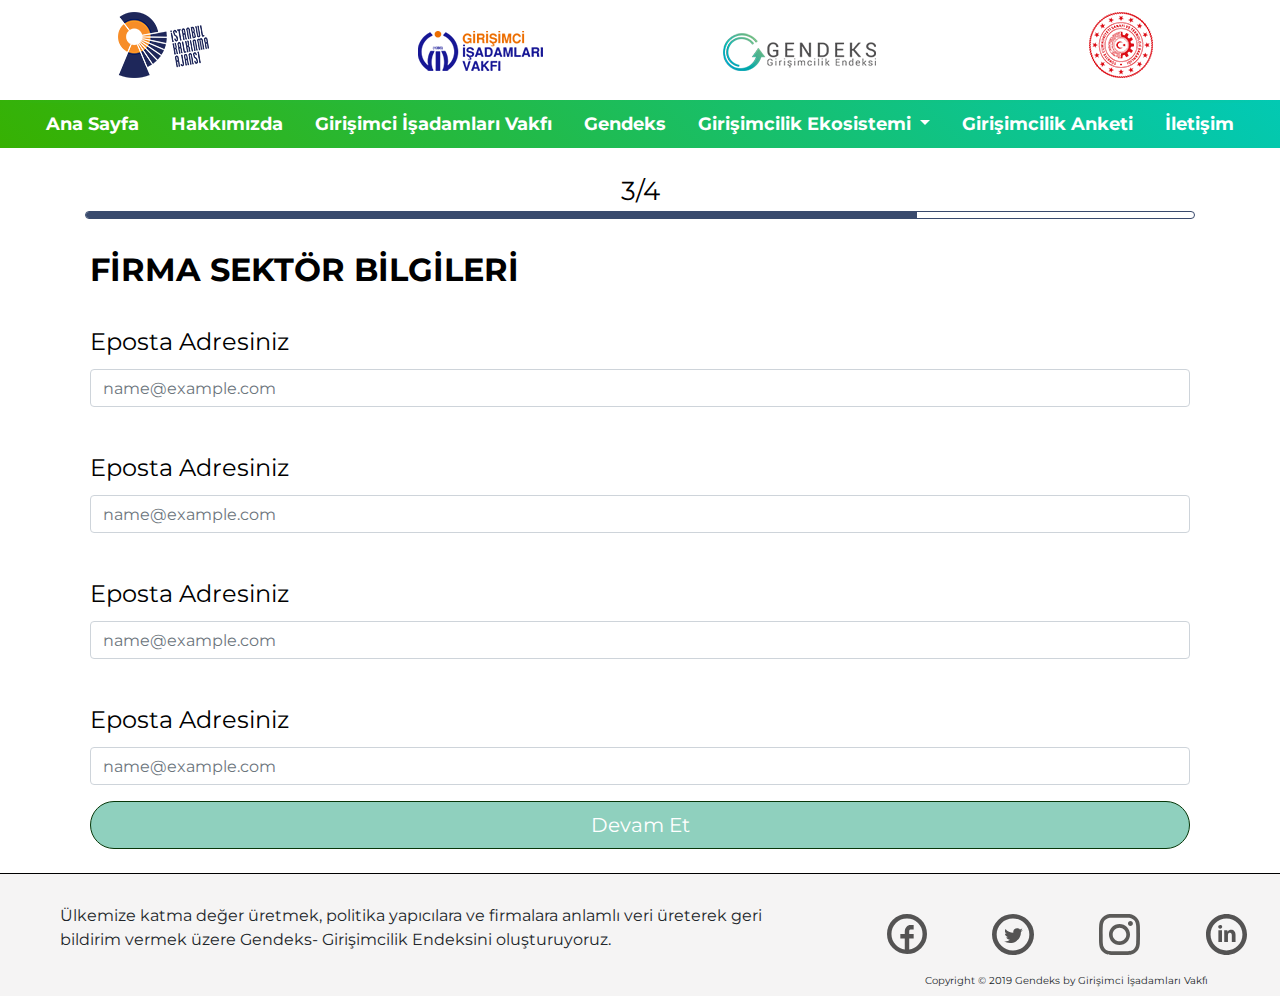
<file: survey-step-3.html>
<!doctype html>
<html lang="en">

<head>
    <link rel="icon" href="./assets/gendexTabIcon.png">
    <!-- Required meta tags -->
    <meta charset="utf-8">
    <meta name="viewport" content="width=device-width, initial-scale=1, shrink-to-fit=no">

    <!-- Bootstrap CSS -->
    <link rel="stylesheet" href="https://stackpath.bootstrapcdn.com/bootstrap/4.3.1/css/bootstrap.min.css"
        integrity="sha384-ggOyR0iXCbMQv3Xipma34MD+dH/1fQ784/j6cY/iJTQUOhcWr7x9JvoRxT2MZw1T" crossorigin="anonymous">
    <link href="https://fonts.googleapis.com/css?family=Montserrat:100" rel="stylesheet">

    <link rel="stylesheet" type="text/css" href="index.css">
    <title>Gendeks</title>
</head>

<body>

    <div class="row app-icon-header">
        <div class="col-sm">
            <div class="row">
                <div class="col-sm xx">
                    <p class="text-center"><a href="https://www.istka.org.tr/" target="_blank"><img
                                class="header-icon survey-header-icon" src="./assets/1.png"></img></a></p>
                </div>
                <div class="col-sm xx">
                    <p class="text-center"><a href="http://giv.org.tr/" target="_blank"><img
                                class="header-icon survey-header-icon" src="./assets/2.png"></img></a></p>
                </div>
            </div>
        </div>
        <div class="col-sm">
            <div class="row">
                <div class="col-sm xx">
                    <p class="text-center"><a href="https://gendeks.com/" target="_blank"><img
                                class="header-icon survey-header-icon" src="./assets/3.png"></img></a></p>
                </div>
                <div class="col-sm xx">
                    <p class="text-center"><a href="https://www.sanayi.gov.tr/" target="_blank"><img
                                class="header-icon survey-header-icon" src="./assets/4.png"></img></a></p>
                </div>
            </div>
        </div>
    </div>


    <nav id="navbar" class="navbar navbar-expand-lg navbar-light bg-light fixed-top app-header">
        <button class="navbar-toggler" type="button" data-toggle="collapse" data-target="#navbarSupportedContent"
            aria-controls="navbarSupportedContent" aria-expanded="false" aria-label="Toggle navigation">
            <span class="navbar-toggler-icon"></span>
        </button>



        <div class="collapse navbar-collapse" id="navbarSupportedContent">
            <ul class="navbar-nav mr-auto" style="margin: auto;">
                <li class="nav-item">
                    <a class="nav-link" href="https://gendeks.com/" target="_blank">
                        <div class="menu-item-wrap"><span class="menu-item-title">Ana Sayfa</span></div>
                    </a></li>
                <li class="nav-item">
                    <a class="nav-link" href="https://gendeks.com/hakkimizda/" target="_blank">
                        <div class="menu-item-wrap"><span class="menu-item-title">Hakkımızda</span></div>
                    </a></li>
                <li class="nav-item">
                    <a class="nav-link" href="https://gendeks.com/girisimci-isadamlari-vakfi/" target="_blank">
                        <div class="menu-item-wrap"><span class="menu-item-title">Girişimci İşadamları Vakfı</span>
                        </div>
                    </a></li>
                <li class="nav-item">
                    <a class="nav-link" href="https://gendeks.com/gendeks/" target="_blank">
                        <div class="menu-item-wrap"><span class="menu-item-title">Gendeks</span></div>
                    </a></li>
                <li class="nav-item">
                    <a class="nav-link dropdown-toggle" href="#" id="navbarDropdown" role="button"
                        data-toggle="dropdown" aria-haspopup="true" aria-expanded="false">
                        Girişimcilik Ekosistemi
                    </a>
                    <div class="dropdown-menu" aria-labelledby="navbarDropdown">
                        <a class="dropdown-item" href="https://gendeks.com/girisimcilik-ekosistemi/"
                            target="_blank">Girişimcilik
                            Ekosistemi</a>
                        <div class="dropdown-divider"></div>
                        <a class="dropdown-item" href="https://gendeks.com/turkiye-girisimcilik-verileri/"
                            target="_blank">Türkiye
                            Girişimcilik Verileri</a>
                        <a class="dropdown-item" href="https://gendeks.com/girisimcilik-destekleri/"
                            target="_blank">Girişimcilik
                            Destekleri</a>
                    </div>
                </li>
                <li class="nav-item">
                    <a class="nav-link" href="http://anket.gendeks.com/Account/Login" target="_blank">
                        <div class="menu-item-wrap"><span class="menu-item-title">Girişimcilik Anketi</span></div>
                    </a>
                </li>
                <li class="nav-item"><a class="nav-link" href="https://gendeks.com/iletisim/" target="_blank">
                        <div class="menu-item-wrap"><span class="menu-item-title">İletişim</span></div>
                    </a>
                </li>
            </ul>
        </div>
    </nav>


    <div class="container survey-container">
        <div class="row" style="color:black; justify-content: center; font-size: 26px;"> 3/4 </div>
        <div class="progress" style="height:8px;background: #ffffff;border:solid 1px #394A6D;">
            <div class="progress-bar" role="progressbar" style="width: 75%;background: #394A6D;" aria-valuenow="25"
                aria-valuemin="0" aria-valuemax="100"></div>
        </div>

        <div class="row" style="color:black; padding:0 20px;">
            <h2 style="font-weight:bold; margin-top: 32px;">
                FİRMA SEKTÖR BİLGİLERİ
            </h2>

            <div class="form-group" style="width: 100%;">
                <label for="exampleFormControlInput1" style="font-size:24px;">Eposta Adresiniz</label>
                <input type="email" class="form-control" id="exampleFormControlInput1" placeholder="name@example.com">
            </div>

            <div class="form-group" style="width: 100%;">
                <label for="exampleFormControlInput1" style="font-size:24px;">Eposta Adresiniz</label>
                <input type="email" class="form-control" id="exampleFormControlInput1" placeholder="name@example.com">
            </div>
            <div class="form-group" style="width: 100%;">
                <label for="exampleFormControlInput1" style="font-size:24px;">Eposta Adresiniz</label>
                <input type="email" class="form-control" id="exampleFormControlInput1" placeholder="name@example.com">
            </div>
            <div class="form-group" style="width: 100%;">
                <label for="exampleFormControlInput1" style="font-size:24px;">Eposta Adresiniz</label>
                <input type="email" class="form-control" id="exampleFormControlInput1" placeholder="name@example.com">
            </div>


            <button type="button" class="btn btn-primary btn-lg btn-block my-btn-primary"
                onclick="window.location.href='https:\/\/elegant-knuth-2c8b67.netlify.com/survey-step-4.html'">Devam
                Et</button>


        </div>
    </div>

    <div class="row app-footer">
        <div class="col-8 footer-text">
            Ülkemize katma değer üretmek, politika
            yapıcılara ve firmalara anlamlı veri üreterek
            geri bildirim vermek üzere Gendeks- Girişimcilik Endeksini oluşturuyoruz.
        </div>
        <div class="col-4">
            <div class="row">
                <div class="col-sm">
                    <div class="row">
                        <div class="col-sm text-center">
                            <a href="https://www.facebook.com/gendekscom" target="_blank"><img class="footer-icon"
                                    src="./assets/facebookIcon.svg"></a>
                        </div>
                        <div class="col-sm text-center">
                            <a href="https://twitter.com/gendekscom" target="_blank"><img class="footer-icon"
                                    src="./assets/twitterIcon.svg"></a>
                        </div>
                    </div>
                </div>
                <div class="col-sm">
                    <div class="row">
                        <div class="col-sm text-center">
                            <a href="https://www.instagram.com/gendekscom/" target="_blank"><img class="footer-icon"
                                    src="./assets/instagramIcon.svg"></a>
                        </div>
                        <div class="col-sm text-center">
                            <a href="https://www.linkedin.com/company/gendekscom/" target="_blank"><img
                                    class="footer-icon" src="./assets/linkedinIcon.svg"></a></div>
                    </div>
                </div>
            </div>
            <div class="row copy-right-text">
                Copyright © 2019 Gendeks by Girişimci İşadamları Vakfı
            </div>
        </div>
    </div>


    <!-- Optional JavaScript -->
    <!-- jQuery first, then Popper.js, then Bootstrap JS -->
    <script src="https://code.jquery.com/jquery-3.3.1.slim.min.js"
        integrity="sha384-q8i/X+965DzO0rT7abK41JStQIAqVgRVzpbzo5smXKp4YfRvH+8abtTE1Pi6jizo"
        crossorigin="anonymous"></script>
    <script src="https://cdnjs.cloudflare.com/ajax/libs/popper.js/1.14.7/umd/popper.min.js"
        integrity="sha384-UO2eT0CpHqdSJQ6hJty5KVphtPhzWj9WO1clHTMGa3JDZwrnQq4sF86dIHNDz0W1"
        crossorigin="anonymous"></script>
    <script src="https://stackpath.bootstrapcdn.com/bootstrap/4.3.1/js/bootstrap.min.js"
        integrity="sha384-JjSmVgyd0p3pXB1rRibZUAYoIIy6OrQ6VrjIEaFf/nJGzIxFDsf4x0xIM+B07jRM"
        crossorigin="anonymous"></script>
    <script>
        var prevScrollpos = window.pageYOffset;
        window.onbeforeunload = function () {
            window.scrollTo(0, 0);
        }
        window.onscroll = function () {
            var currentScrollPos = window.pageYOffset;
            var headerSize = 100;
            if (window.innerWidth < 600) {
                headerSize = 164;
            }
            if (currentScrollPos > headerSize) {
                document.getElementById("navbar").style.top = "0px";
            } else {
                document.getElementById("navbar").style.top = headerSize - currentScrollPos + "px";
            }
        }
    </script>
</body>

</html>
</file>
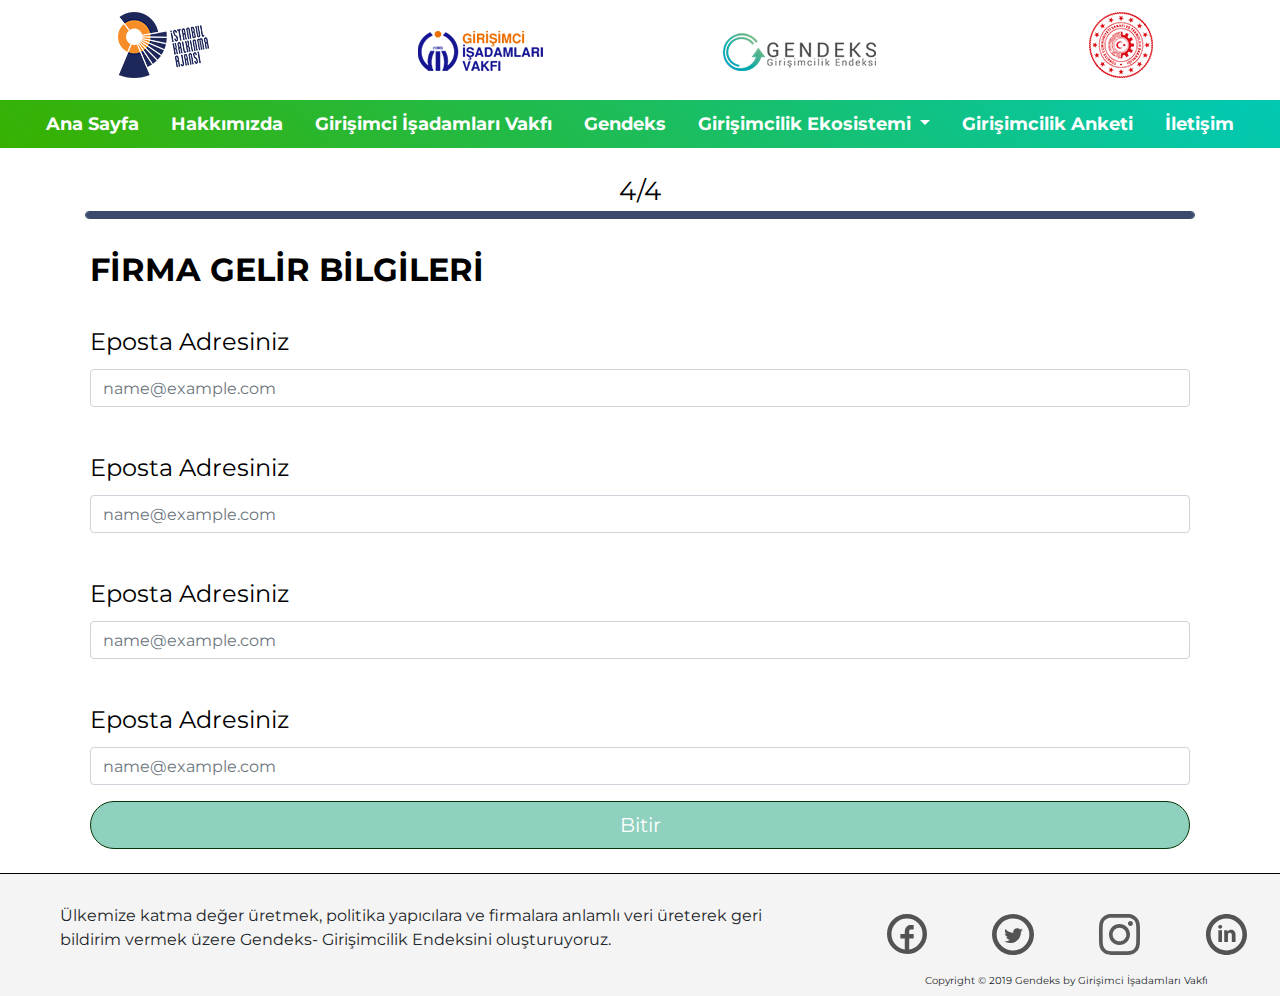
<file: survey-step-4.html>
<!doctype html>
<html lang="en">

<head>
    <link rel="icon" href="./assets/gendexTabIcon.png">
    <!-- Required meta tags -->
    <meta charset="utf-8">
    <meta name="viewport" content="width=device-width, initial-scale=1, shrink-to-fit=no">

    <!-- Bootstrap CSS -->
    <link rel="stylesheet" href="https://stackpath.bootstrapcdn.com/bootstrap/4.3.1/css/bootstrap.min.css"
        integrity="sha384-ggOyR0iXCbMQv3Xipma34MD+dH/1fQ784/j6cY/iJTQUOhcWr7x9JvoRxT2MZw1T" crossorigin="anonymous">
    <link href="https://fonts.googleapis.com/css?family=Montserrat:100" rel="stylesheet">

    <link rel="stylesheet" type="text/css" href="index.css">
    <title>Gendeks</title>
</head>

<body>

    <div class="row app-icon-header">
        <div class="col-sm">
            <div class="row">
                <div class="col-sm xx">
                    <p class="text-center"><a href="https://www.istka.org.tr/" target="_blank"><img
                                class="header-icon survey-header-icon" src="./assets/1.png"></img></a></p>
                </div>
                <div class="col-sm xx">
                    <p class="text-center"><a href="http://giv.org.tr/" target="_blank"><img
                                class="header-icon survey-header-icon" src="./assets/2.png"></img></a></p>
                </div>
            </div>
        </div>
        <div class="col-sm">
            <div class="row">
                <div class="col-sm xx">
                    <p class="text-center"><a href="https://gendeks.com/" target="_blank"><img
                                class="header-icon survey-header-icon" src="./assets/3.png"></img></a></p>
                </div>
                <div class="col-sm xx">
                    <p class="text-center"><a href="https://www.sanayi.gov.tr/" target="_blank"><img
                                class="header-icon survey-header-icon" src="./assets/4.png"></img></a></p>
                </div>
            </div>
        </div>
    </div>


    <nav id="navbar" class="navbar navbar-expand-lg navbar-light bg-light fixed-top app-header">
        <button class="navbar-toggler" type="button" data-toggle="collapse" data-target="#navbarSupportedContent"
            aria-controls="navbarSupportedContent" aria-expanded="false" aria-label="Toggle navigation">
            <span class="navbar-toggler-icon"></span>
        </button>



        <div class="collapse navbar-collapse" id="navbarSupportedContent">
            <ul class="navbar-nav mr-auto" style="margin: auto;">
                <li class="nav-item">
                    <a class="nav-link" href="https://gendeks.com/" target="_blank">
                        <div class="menu-item-wrap"><span class="menu-item-title">Ana Sayfa</span></div>
                    </a></li>
                <li class="nav-item">
                    <a class="nav-link" href="https://gendeks.com/hakkimizda/" target="_blank">
                        <div class="menu-item-wrap"><span class="menu-item-title">Hakkımızda</span></div>
                    </a></li>
                <li class="nav-item">
                    <a class="nav-link" href="https://gendeks.com/girisimci-isadamlari-vakfi/" target="_blank">
                        <div class="menu-item-wrap"><span class="menu-item-title">Girişimci İşadamları Vakfı</span>
                        </div>
                    </a></li>
                <li class="nav-item">
                    <a class="nav-link" href="https://gendeks.com/gendeks/" target="_blank">
                        <div class="menu-item-wrap"><span class="menu-item-title">Gendeks</span></div>
                    </a></li>
                <li class="nav-item">
                    <a class="nav-link dropdown-toggle" href="#" id="navbarDropdown" role="button"
                        data-toggle="dropdown" aria-haspopup="true" aria-expanded="false">
                        Girişimcilik Ekosistemi
                    </a>
                    <div class="dropdown-menu" aria-labelledby="navbarDropdown">
                        <a class="dropdown-item" href="https://gendeks.com/girisimcilik-ekosistemi/"
                            target="_blank">Girişimcilik
                            Ekosistemi</a>
                        <div class="dropdown-divider"></div>
                        <a class="dropdown-item" href="https://gendeks.com/turkiye-girisimcilik-verileri/"
                            target="_blank">Türkiye
                            Girişimcilik Verileri</a>
                        <a class="dropdown-item" href="https://gendeks.com/girisimcilik-destekleri/"
                            target="_blank">Girişimcilik
                            Destekleri</a>
                    </div>
                </li>
                <li class="nav-item">
                    <a class="nav-link" href="http://anket.gendeks.com/Account/Login" target="_blank">
                        <div class="menu-item-wrap"><span class="menu-item-title">Girişimcilik Anketi</span></div>
                    </a>
                </li>
                <li class="nav-item"><a class="nav-link" href="https://gendeks.com/iletisim/" target="_blank">
                        <div class="menu-item-wrap"><span class="menu-item-title">İletişim</span></div>
                    </a>
                </li>
            </ul>
        </div>
    </nav>


    <div class="container survey-container">
        <div class="row" style="color:black; justify-content: center; font-size: 26px;"> 4/4 </div>
        <div class="progress" style="height:8px;background: #ffffff;border:solid 1px #394A6D;">
            <div class="progress-bar" role="progressbar" style="width: 100%;background: #394A6D;" aria-valuenow="25"
                aria-valuemin="0" aria-valuemax="100"></div>
        </div>

        <div class="row" style="color:black; padding:0 20px;">
            <h2 style="font-weight:bold; margin-top: 32px;">
                FİRMA GELİR BİLGİLERİ
            </h2>

            <div class="form-group" style="width: 100%;">
                <label for="exampleFormControlInput1" style="font-size:24px;">Eposta Adresiniz</label>
                <input type="email" class="form-control" id="exampleFormControlInput1" placeholder="name@example.com">
            </div>

            <div class="form-group" style="width: 100%;">
                <label for="exampleFormControlInput1" style="font-size:24px;">Eposta Adresiniz</label>
                <input type="email" class="form-control" id="exampleFormControlInput1" placeholder="name@example.com">
            </div>
            <div class="form-group" style="width: 100%;">
                <label for="exampleFormControlInput1" style="font-size:24px;">Eposta Adresiniz</label>
                <input type="email" class="form-control" id="exampleFormControlInput1" placeholder="name@example.com">
            </div>
            <div class="form-group" style="width: 100%;">
                <label for="exampleFormControlInput1" style="font-size:24px;">Eposta Adresiniz</label>
                <input type="email" class="form-control" id="exampleFormControlInput1" placeholder="name@example.com">
            </div>


            <button type="button" class="btn btn-primary btn-lg btn-block my-btn-primary"
                onclick="window.location.href='https:\/\/elegant-knuth-2c8b67.netlify.com/survey.html'">Bitir
            </button>

        </div>

    </div>

    <div class="row app-footer">
        <div class="col-8 footer-text">
            Ülkemize katma değer üretmek, politika
            yapıcılara ve firmalara anlamlı veri üreterek
            geri bildirim vermek üzere Gendeks- Girişimcilik Endeksini oluşturuyoruz.
        </div>
        <div class="col-4">
            <div class="row">
                <div class="col-sm">
                    <div class="row">
                        <div class="col-sm text-center">
                            <a href="https://www.facebook.com/gendekscom" target="_blank"><img class="footer-icon"
                                    src="./assets/facebookIcon.svg"></a>
                        </div>
                        <div class="col-sm text-center">
                            <a href="https://twitter.com/gendekscom" target="_blank"><img class="footer-icon"
                                    src="./assets/twitterIcon.svg"></a>
                        </div>
                    </div>
                </div>
                <div class="col-sm">
                    <div class="row">
                        <div class="col-sm text-center">
                            <a href="https://www.instagram.com/gendekscom/" target="_blank"><img class="footer-icon"
                                    src="./assets/instagramIcon.svg"></a>
                        </div>
                        <div class="col-sm text-center">
                            <a href="https://www.linkedin.com/company/gendekscom/" target="_blank"><img
                                    class="footer-icon" src="./assets/linkedinIcon.svg"></a></div>
                    </div>
                </div>
            </div>
            <div class="row copy-right-text">
                Copyright © 2019 Gendeks by Girişimci İşadamları Vakfı
            </div>
        </div>
    </div>


    <!-- Optional JavaScript -->
    <!-- jQuery first, then Popper.js, then Bootstrap JS -->
    <script src="https://code.jquery.com/jquery-3.3.1.slim.min.js"
        integrity="sha384-q8i/X+965DzO0rT7abK41JStQIAqVgRVzpbzo5smXKp4YfRvH+8abtTE1Pi6jizo"
        crossorigin="anonymous"></script>
    <script src="https://cdnjs.cloudflare.com/ajax/libs/popper.js/1.14.7/umd/popper.min.js"
        integrity="sha384-UO2eT0CpHqdSJQ6hJty5KVphtPhzWj9WO1clHTMGa3JDZwrnQq4sF86dIHNDz0W1"
        crossorigin="anonymous"></script>
    <script src="https://stackpath.bootstrapcdn.com/bootstrap/4.3.1/js/bootstrap.min.js"
        integrity="sha384-JjSmVgyd0p3pXB1rRibZUAYoIIy6OrQ6VrjIEaFf/nJGzIxFDsf4x0xIM+B07jRM"
        crossorigin="anonymous"></script>
    <script>
        var prevScrollpos = window.pageYOffset;
        window.onbeforeunload = function () {
            window.scrollTo(0, 0);
        }
        window.onscroll = function () {
            var currentScrollPos = window.pageYOffset;
            var headerSize = 100;
            if (window.innerWidth < 600) {
                headerSize = 164;
            }
            if (currentScrollPos > headerSize) {
                document.getElementById("navbar").style.top = "0px";
            } else {
                document.getElementById("navbar").style.top = headerSize - currentScrollPos + "px";
            }
        }
    </script>
</body>

</html>
</file>
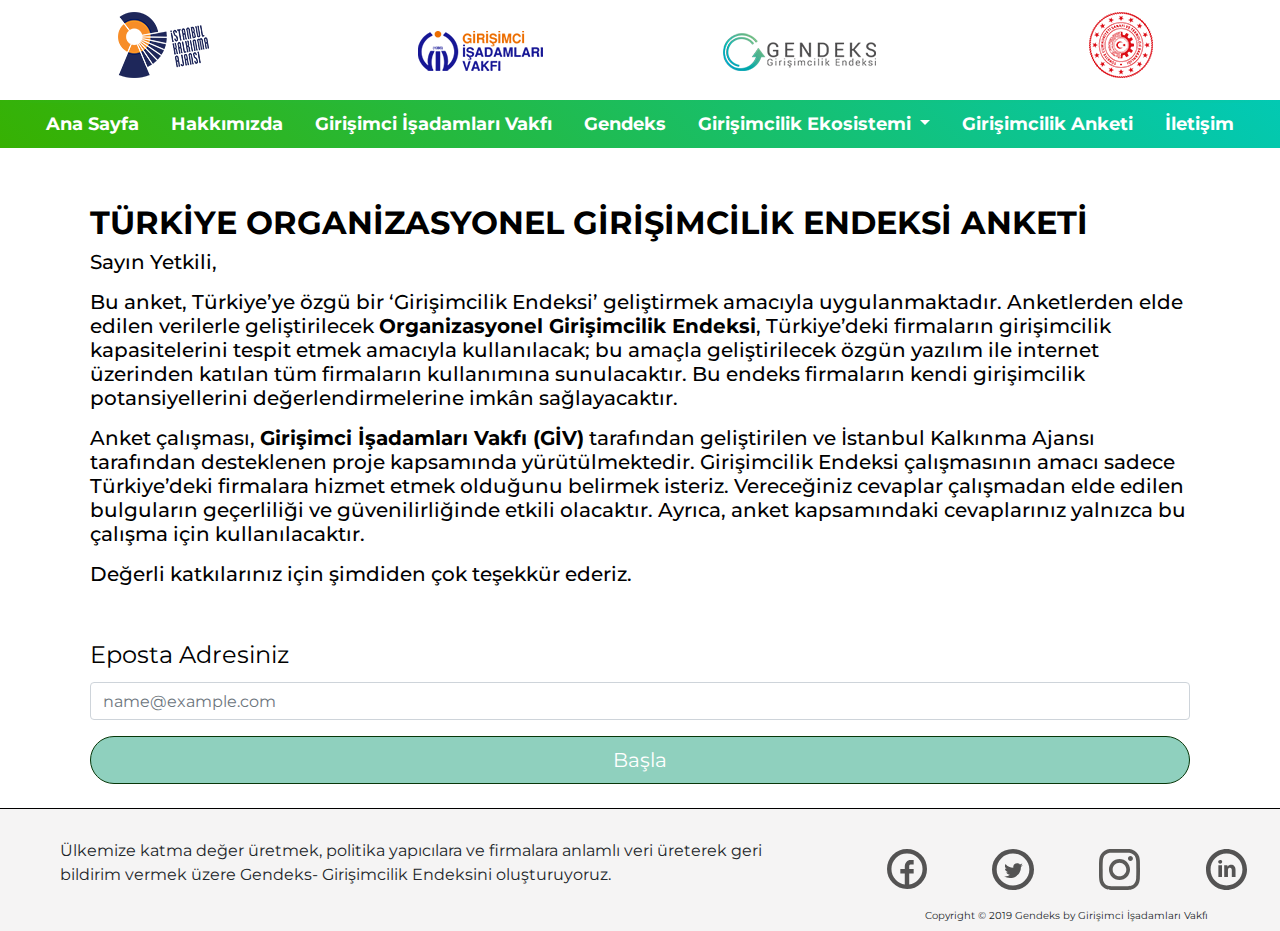
<file: survey.html>
<!doctype html>
<html lang="en">

<head>
    <link rel="icon" href="./assets/gendexTabIcon.png">
    <!-- Required meta tags -->
    <meta charset="utf-8">
    <meta name="viewport" content="width=device-width, initial-scale=1, shrink-to-fit=no">

    <!-- Bootstrap CSS -->
    <link rel="stylesheet" href="https://stackpath.bootstrapcdn.com/bootstrap/4.3.1/css/bootstrap.min.css"
        integrity="sha384-ggOyR0iXCbMQv3Xipma34MD+dH/1fQ784/j6cY/iJTQUOhcWr7x9JvoRxT2MZw1T" crossorigin="anonymous">
    <link href="https://fonts.googleapis.com/css?family=Montserrat:100" rel="stylesheet">

    <link rel="stylesheet" type="text/css" href="index.css">
    <title>Gendeks</title>
</head>

<body>

    <div class="row app-icon-header">
        <div class="col-sm">
            <div class="row">
                <div class="col-sm xx">
                    <p class="text-center"><a href="https://www.istka.org.tr/" target="_blank"><img
                                class="header-icon survey-header-icon" src="./assets/1.png"></img></a></p>
                </div>
                <div class="col-sm xx">
                    <p class="text-center"><a href="http://giv.org.tr/" target="_blank"><img
                                class="header-icon survey-header-icon" src="./assets/2.png"></img></a></p>
                </div>
            </div>
        </div>
        <div class="col-sm">
            <div class="row">
                <div class="col-sm xx">
                    <p class="text-center"><a href="https://gendeks.com/" target="_blank"><img
                                class="header-icon survey-header-icon" src="./assets/3.png"></img></a></p>
                </div>
                <div class="col-sm xx">
                    <p class="text-center"><a href="https://www.sanayi.gov.tr/" target="_blank"><img
                                class="header-icon survey-header-icon" src="./assets/4.png"></img></a></p>
                </div>
            </div>
        </div>
    </div>


    <nav id="navbar" class="navbar navbar-expand-lg navbar-light bg-light fixed-top app-header">
        <button class="navbar-toggler" type="button" data-toggle="collapse" data-target="#navbarSupportedContent"
            aria-controls="navbarSupportedContent" aria-expanded="false" aria-label="Toggle navigation">
            <span class="navbar-toggler-icon"></span>
        </button>



        <div class="collapse navbar-collapse" id="navbarSupportedContent">
            <ul class="navbar-nav mr-auto" style="margin: auto;">
                <li class="nav-item">
                    <a class="nav-link" href="https://gendeks.com/" target="_blank">
                        <div class="menu-item-wrap"><span class="menu-item-title">Ana Sayfa</span></div>
                    </a></li>
                <li class="nav-item">
                    <a class="nav-link" href="https://gendeks.com/hakkimizda/" target="_blank">
                        <div class="menu-item-wrap"><span class="menu-item-title">Hakkımızda</span></div>
                    </a></li>
                <li class="nav-item">
                    <a class="nav-link" href="https://gendeks.com/girisimci-isadamlari-vakfi/" target="_blank">
                        <div class="menu-item-wrap"><span class="menu-item-title">Girişimci İşadamları Vakfı</span>
                        </div>
                    </a></li>
                <li class="nav-item">
                    <a class="nav-link" href="https://gendeks.com/gendeks/" target="_blank">
                        <div class="menu-item-wrap"><span class="menu-item-title">Gendeks</span></div>
                    </a></li>
                <li class="nav-item">
                    <a class="nav-link dropdown-toggle" href="#" id="navbarDropdown" role="button"
                        data-toggle="dropdown" aria-haspopup="true" aria-expanded="false">
                        Girişimcilik Ekosistemi
                    </a>
                    <div class="dropdown-menu" aria-labelledby="navbarDropdown">
                        <a class="dropdown-item" href="https://gendeks.com/girisimcilik-ekosistemi/"
                            target="_blank">Girişimcilik
                            Ekosistemi</a>
                        <div class="dropdown-divider"></div>
                        <a class="dropdown-item" href="https://gendeks.com/turkiye-girisimcilik-verileri/"
                            target="_blank">Türkiye
                            Girişimcilik Verileri</a>
                        <a class="dropdown-item" href="https://gendeks.com/girisimcilik-destekleri/"
                            target="_blank">Girişimcilik
                            Destekleri</a>
                    </div>
                </li>
                <li class="nav-item">
                    <a class="nav-link" href="http://anket.gendeks.com/Account/Login" target="_blank">
                        <div class="menu-item-wrap"><span class="menu-item-title">Girişimcilik Anketi</span></div>
                    </a>
                </li>
                <li class="nav-item"><a class="nav-link" href="https://gendeks.com/iletisim/" target="_blank">
                        <div class="menu-item-wrap"><span class="menu-item-title">İletişim</span></div>
                    </a>
                </li>
            </ul>
        </div>
    </nav>


    <div class="container survey-container">
        <div class="row" style="color:black; padding:0 20px;">
            <h2 style="font-weight:bold; margin-top: 32px;">
                TÜRKİYE ORGANİZASYONEL GİRİŞİMCİLİK ENDEKSİ ANKETİ
            </h2>
            <h5>
                <p>Sayın Yetkili,</p>
                <p>Bu anket, Türkiye’ye özgü bir ‘Girişimcilik Endeksi’ geliştirmek amacıyla uygulanmaktadır.
                    Anketlerden elde edilen verilerle geliştirilecek <b>Organizasyonel Girişimcilik Endeksi</b>,
                    Türkiye’deki
                    firmaların girişimcilik kapasitelerini tespit etmek amacıyla kullanılacak; bu amaçla geliştirilecek
                    özgün yazılım ile internet üzerinden katılan tüm firmaların kullanımına sunulacaktır. Bu endeks
                    firmaların kendi girişimcilik potansiyellerini değerlendirmelerine imkân sağlayacaktır.</p>
                <p>Anket çalışması, <b>Girişimci İşadamları Vakfı (GİV)</b> tarafından geliştirilen ve İstanbul Kalkınma
                    Ajansı
                    tarafından desteklenen proje kapsamında yürütülmektedir. Girişimcilik Endeksi çalışmasının amacı
                    sadece Türkiye’deki firmalara hizmet etmek olduğunu belirmek isteriz. Vereceğiniz cevaplar
                    çalışmadan elde edilen bulguların geçerliliği ve güvenilirliğinde etkili olacaktır. Ayrıca, anket
                    kapsamındaki cevaplarınız yalnızca bu çalışma için kullanılacaktır.</p>
                <p>Değerli katkılarınız için şimdiden çok teşekkür ederiz.</p>
            </h5>

            <div class="form-group" style="width: 100%;">
                <label for="exampleFormControlInput1" style="font-size:24px;">Eposta Adresiniz</label>
                <input type="email" class="form-control" id="exampleFormControlInput1" placeholder="name@example.com">
            </div>

            <button type="button" class="btn btn-primary btn-lg btn-block my-btn-primary"
            onclick="window.location.href='https:\/\/elegant-knuth-2c8b67.netlify.com/survey-step-1.html'">Başla</button>

        </div>
    </div>

    <div class="row app-footer">
        <div class="col-8 footer-text">
            Ülkemize katma değer üretmek, politika
            yapıcılara ve firmalara anlamlı veri üreterek
            geri bildirim vermek üzere Gendeks- Girişimcilik Endeksini oluşturuyoruz.
        </div>
        <div class="col-4">
            <div class="row">
                <div class="col-sm">
                    <div class="row">
                        <div class="col-sm text-center">
                            <a href="https://www.facebook.com/gendekscom" target="_blank"><img class="footer-icon"
                                    src="./assets/facebookIcon.svg"></a>
                        </div>
                        <div class="col-sm text-center">
                            <a href="https://twitter.com/gendekscom" target="_blank"><img class="footer-icon"
                                    src="./assets/twitterIcon.svg"></a>
                        </div>
                    </div>
                </div>
                <div class="col-sm">
                    <div class="row">
                        <div class="col-sm text-center">
                            <a href="https://www.instagram.com/gendekscom/" target="_blank"><img class="footer-icon"
                                    src="./assets/instagramIcon.svg"></a>
                        </div>
                        <div class="col-sm text-center">
                            <a href="https://www.linkedin.com/company/gendekscom/" target="_blank"><img
                                    class="footer-icon" src="./assets/linkedinIcon.svg"></a></div>
                    </div>
                </div>
            </div>
            <div class="row copy-right-text">
                Copyright © 2019 Gendeks by Girişimci İşadamları Vakfı
            </div>
        </div>
    </div>


    <!-- Optional JavaScript -->
    <!-- jQuery first, then Popper.js, then Bootstrap JS -->
    <script src="https://code.jquery.com/jquery-3.3.1.slim.min.js"
        integrity="sha384-q8i/X+965DzO0rT7abK41JStQIAqVgRVzpbzo5smXKp4YfRvH+8abtTE1Pi6jizo"
        crossorigin="anonymous"></script>
    <script src="https://cdnjs.cloudflare.com/ajax/libs/popper.js/1.14.7/umd/popper.min.js"
        integrity="sha384-UO2eT0CpHqdSJQ6hJty5KVphtPhzWj9WO1clHTMGa3JDZwrnQq4sF86dIHNDz0W1"
        crossorigin="anonymous"></script>
    <script src="https://stackpath.bootstrapcdn.com/bootstrap/4.3.1/js/bootstrap.min.js"
        integrity="sha384-JjSmVgyd0p3pXB1rRibZUAYoIIy6OrQ6VrjIEaFf/nJGzIxFDsf4x0xIM+B07jRM"
        crossorigin="anonymous"></script>
    <script>
        var prevScrollpos = window.pageYOffset;
        window.onbeforeunload = function () {
            window.scrollTo(0, 0);
        }
        window.onscroll = function () {
            var currentScrollPos = window.pageYOffset;
            var headerSize = 100;
            if (window.innerWidth < 600) {
                headerSize = 164;
            }
            if (currentScrollPos > headerSize) {
                document.getElementById("navbar").style.top = "0px";
            } else {
                document.getElementById("navbar").style.top = headerSize - currentScrollPos + "px";
            }
        }
    </script>
</body>

</html>
</file>
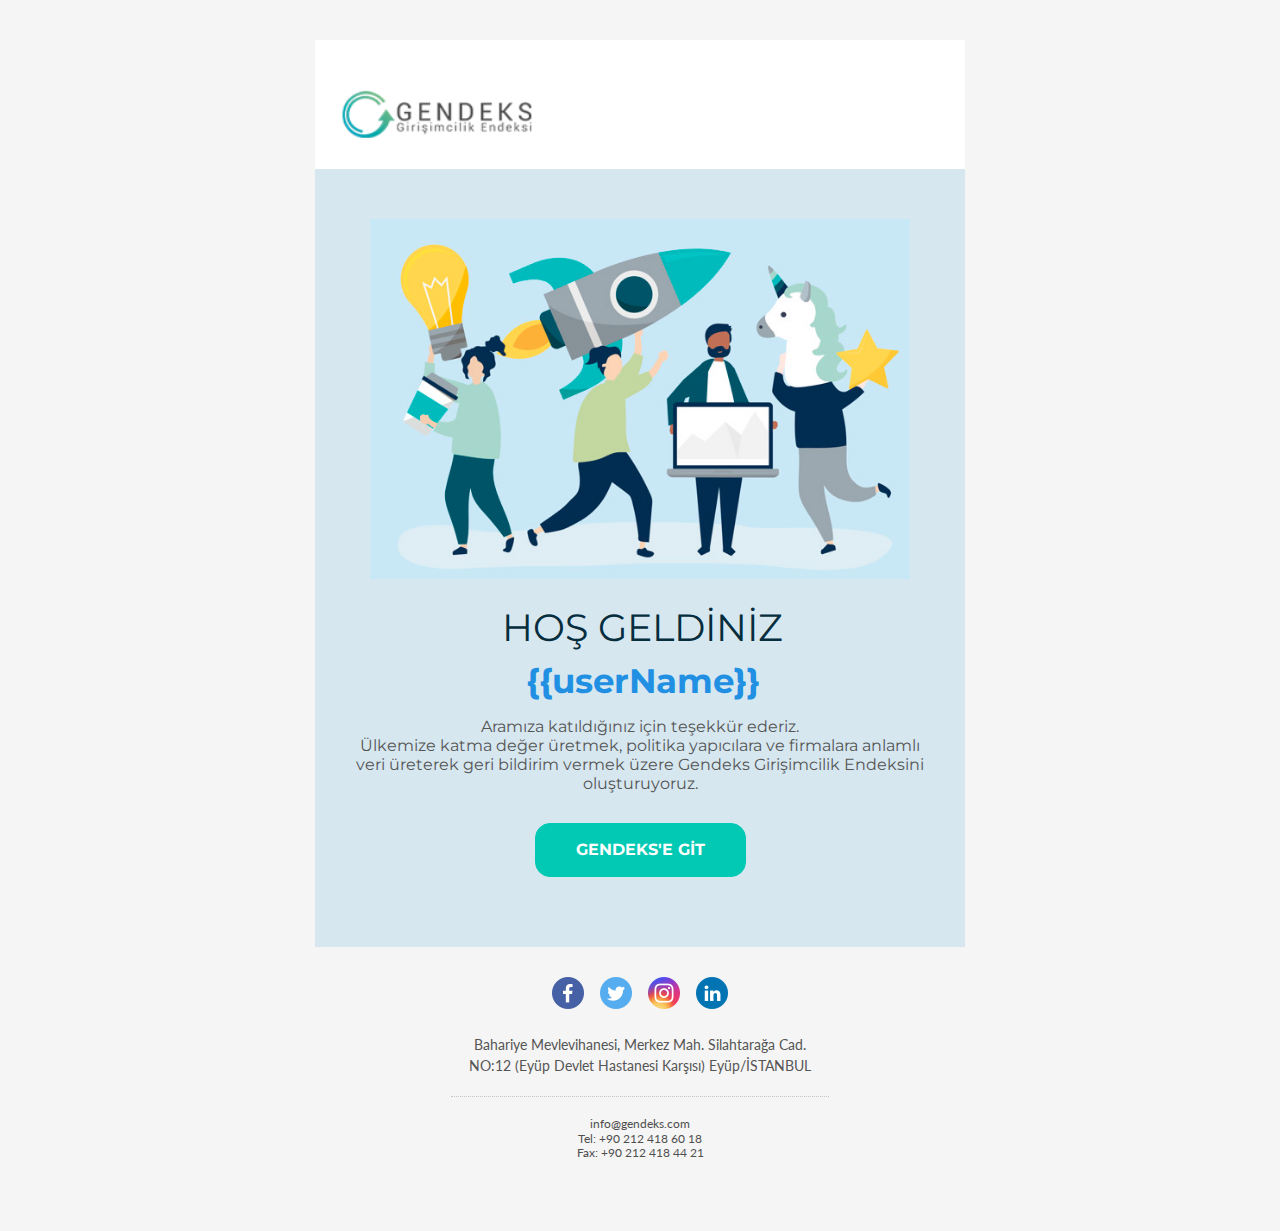
<file: mailing/mailing.html>
<!DOCTYPE html PUBLIC "-//W3C//DTD XHTML 1.0 Transitional //EN" "http://www.w3.org/TR/xhtml1/DTD/xhtml1-transitional.dtd">

<html xmlns="http://www.w3.org/1999/xhtml" xmlns:o="urn:schemas-microsoft-com:office:office" xmlns:v="urn:schemas-microsoft-com:vml">
<head>
<!--[if gte mso 9]><xml><o:OfficeDocumentSettings><o:AllowPNG/><o:PixelsPerInch>96</o:PixelsPerInch></o:OfficeDocumentSettings></xml><![endif]-->
<meta content="text/html; charset=utf-8" http-equiv="Content-Type"/>
<meta content="width=device-width" name="viewport"/>
<!--[if !mso]><!-->
<meta content="IE=edge" http-equiv="X-UA-Compatible"/>
<!--<![endif]-->
<title></title>
<!--[if !mso]><!-->
<link href="https://fonts.googleapis.com/css?family=Montserrat" rel="stylesheet" type="text/css"/>
<link href="https://fonts.googleapis.com/css?family=Lato" rel="stylesheet" type="text/css"/>
<!--<![endif]-->
<style type="text/css">
		body {
			margin: 0;
			padding: 0;
		}

		table,
		td,
		tr {
			vertical-align: top;
			border-collapse: collapse;
		}

		* {
			line-height: inherit;
		}

		a[x-apple-data-detectors=true] {
			color: inherit !important;
			text-decoration: none !important;
		}
	</style>
<style id="media-query" type="text/css">
		@media (max-width: 670px) {

			.block-grid,
			.col {
				min-width: 320px !important;
				max-width: 100% !important;
				display: block !important;
			}

			.block-grid {
				width: 100% !important;
			}

			.col {
				width: 100% !important;
			}

			.col>div {
				margin: 0 auto;
			}

			img.fullwidth,
			img.fullwidthOnMobile {
				max-width: 100% !important;
			}

			.no-stack .col {
				min-width: 0 !important;
				display: table-cell !important;
			}

			.no-stack.two-up .col {
				width: 50% !important;
			}

			.no-stack .col.num4 {
				width: 33% !important;
			}

			.no-stack .col.num8 {
				width: 66% !important;
			}

			.no-stack .col.num4 {
				width: 33% !important;
			}

			.no-stack .col.num3 {
				width: 25% !important;
			}

			.no-stack .col.num6 {
				width: 50% !important;
			}

			.no-stack .col.num9 {
				width: 75% !important;
			}

			.video-block {
				max-width: none !important;
			}

			.mobile_hide {
				min-height: 0px;
				max-height: 0px;
				max-width: 0px;
				display: none;
				overflow: hidden;
				font-size: 0px;
			}

			.desktop_hide {
				display: block !important;
				max-height: none !important;
			}
		}
	</style>
</head>
<body class="clean-body" style="margin: 0; padding: 0; -webkit-text-size-adjust: 100%; background-color: #F5F5F5;">
<!--[if IE]><div class="ie-browser"><![endif]-->
<table bgcolor="#F5F5F5" cellpadding="0" cellspacing="0" class="nl-container" role="presentation" style="table-layout: fixed; vertical-align: top; min-width: 320px; Margin: 0 auto; border-spacing: 0; border-collapse: collapse; mso-table-lspace: 0pt; mso-table-rspace: 0pt; background-color: #F5F5F5; width: 100%;" valign="top" width="100%">
<tbody>
<tr style="vertical-align: top;" valign="top">
<td style="word-break: break-word; vertical-align: top;" valign="top">
<!--[if (mso)|(IE)]><table width="100%" cellpadding="0" cellspacing="0" border="0"><tr><td align="center" style="background-color:#F5F5F5"><![endif]-->
<div style="background-color:transparent;">
<div class="block-grid" style="Margin: 0 auto; min-width: 320px; max-width: 650px; overflow-wrap: break-word; word-wrap: break-word; word-break: break-word; background-color: transparent;">
<div style="border-collapse: collapse;display: table;width: 100%;background-color:transparent;">
<!--[if (mso)|(IE)]><table width="100%" cellpadding="0" cellspacing="0" border="0" style="background-color:transparent;"><tr><td align="center"><table cellpadding="0" cellspacing="0" border="0" style="width:650px"><tr class="layout-full-width" style="background-color:transparent"><![endif]-->
<!--[if (mso)|(IE)]><td align="center" width="650" style="background-color:transparent;width:650px; border-top: 0px solid transparent; border-left: 0px solid transparent; border-bottom: 0px solid transparent; border-right: 0px solid transparent;" valign="top"><table width="100%" cellpadding="0" cellspacing="0" border="0"><tr><td style="padding-right: 0px; padding-left: 0px; padding-top:5px; padding-bottom:5px;"><![endif]-->
<div class="col num12" style="min-width: 320px; max-width: 650px; display: table-cell; vertical-align: top; width: 650px;">
<div style="width:100% !important;">
<!--[if (!mso)&(!IE)]><!-->
<div style="border-top:0px solid transparent; border-left:0px solid transparent; border-bottom:0px solid transparent; border-right:0px solid transparent; padding-top:5px; padding-bottom:5px; padding-right: 0px; padding-left: 0px;">
<!--<![endif]-->
<table border="0" cellpadding="0" cellspacing="0" class="divider" role="presentation" style="table-layout: fixed; vertical-align: top; border-spacing: 0; border-collapse: collapse; mso-table-lspace: 0pt; mso-table-rspace: 0pt; min-width: 100%; -ms-text-size-adjust: 100%; -webkit-text-size-adjust: 100%;" valign="top" width="100%">
<tbody>
<tr style="vertical-align: top;" valign="top">
<td class="divider_inner" style="word-break: break-word; vertical-align: top; min-width: 100%; -ms-text-size-adjust: 100%; -webkit-text-size-adjust: 100%; padding-top: 10px; padding-right: 10px; padding-bottom: 10px; padding-left: 10px;" valign="top">
<table align="center" border="0" cellpadding="0" cellspacing="0" class="divider_content" height="10" role="presentation" style="table-layout: fixed; vertical-align: top; border-spacing: 0; border-collapse: collapse; mso-table-lspace: 0pt; mso-table-rspace: 0pt; border-top: 0px solid transparent; height: 10px; width: 100%;" valign="top" width="100%">
<tbody>
<tr style="vertical-align: top;" valign="top">
<td height="10" style="word-break: break-word; vertical-align: top; -ms-text-size-adjust: 100%; -webkit-text-size-adjust: 100%;" valign="top"><span></span></td>
</tr>
</tbody>
</table>
</td>
</tr>
</tbody>
</table>
<!--[if (!mso)&(!IE)]><!-->
</div>
<!--<![endif]-->
</div>
</div>
<!--[if (mso)|(IE)]></td></tr></table><![endif]-->
<!--[if (mso)|(IE)]></td></tr></table></td></tr></table><![endif]-->
</div>
</div>
</div>
<div style="background-color:transparent;">
<div class="block-grid two-up no-stack" style="Margin: 0 auto; min-width: 320px; max-width: 650px; overflow-wrap: break-word; word-wrap: break-word; word-break: break-word; background-color: #FFFFFF;">
<div style="border-collapse: collapse;display: table;width: 100%;background-color:#FFFFFF;">
<!--[if (mso)|(IE)]><table width="100%" cellpadding="0" cellspacing="0" border="0" style="background-color:transparent;"><tr><td align="center"><table cellpadding="0" cellspacing="0" border="0" style="width:650px"><tr class="layout-full-width" style="background-color:#FFFFFF"><![endif]-->
<!--[if (mso)|(IE)]><td align="center" width="325" style="background-color:#FFFFFF;width:325px; border-top: 0px solid transparent; border-left: 0px solid transparent; border-bottom: 0px solid transparent; border-right: 0px solid transparent;" valign="top"><table width="100%" cellpadding="0" cellspacing="0" border="0"><tr><td style="padding-right: 0px; padding-left: 25px; padding-top:25px; padding-bottom:25px;"><![endif]-->
<div class="col num6" style="min-width: 320px; max-width: 325px; display: table-cell; vertical-align: top; width: 325px;">
<div style="width:100% !important;">
<!--[if (!mso)&(!IE)]><!-->
<div style="border-top:0px solid transparent; border-left:0px solid transparent; border-bottom:0px solid transparent; border-right:0px solid transparent; padding-top:25px; padding-bottom:25px; padding-right: 0px; padding-left: 25px;">
<!--<![endif]-->
<div align="left" class="img-container left fixedwidth" style="padding-right: 0px;padding-left: 0px;">
<!--[if mso]><table width="100%" cellpadding="0" cellspacing="0" border="0"><tr style="line-height:0px"><td style="padding-right: 0px;padding-left: 0px;" align="left"><![endif]--><img alt="Image" border="0" class="left fixedwidth" src="images/3.png" style="text-decoration: none; -ms-interpolation-mode: bicubic; border: 0; height: auto; width: 100%; max-width: 195px; display: block;" title="Image" width="195"/>
<!--[if mso]></td></tr></table><![endif]-->
</div>
<!--[if (!mso)&(!IE)]><!-->
</div>
<!--<![endif]-->
</div>
</div>
<!--[if (mso)|(IE)]></td></tr></table><![endif]-->
<!--[if (mso)|(IE)]></td><td align="center" width="325" style="background-color:#FFFFFF;width:325px; border-top: 0px solid transparent; border-left: 0px solid transparent; border-bottom: 0px solid transparent; border-right: 0px solid transparent;" valign="top"><table width="100%" cellpadding="0" cellspacing="0" border="0"><tr><td style="padding-right: 25px; padding-left: 0px; padding-top:25px; padding-bottom:25px;"><![endif]-->
<div class="col num6" style="min-width: 320px; max-width: 325px; display: table-cell; vertical-align: top; width: 325px;">
<div style="width:100% !important;">
<!--[if (!mso)&(!IE)]><!-->
<div style="border-top:0px solid transparent; border-left:0px solid transparent; border-bottom:0px solid transparent; border-right:0px solid transparent; padding-top:25px; padding-bottom:25px; padding-right: 25px; padding-left: 0px;">
<!--<![endif]-->
<div></div>
<!--[if (!mso)&(!IE)]><!-->
</div>
<!--<![endif]-->
</div>
</div>
<!--[if (mso)|(IE)]></td></tr></table><![endif]-->
<!--[if (mso)|(IE)]></td></tr></table></td></tr></table><![endif]-->
</div>
</div>
</div>
<div style="background-color:transparent;">
<div class="block-grid" style="Margin: 0 auto; min-width: 320px; max-width: 650px; overflow-wrap: break-word; word-wrap: break-word; word-break: break-word; background-color: #D6E7F0;">
<div style="border-collapse: collapse;display: table;width: 100%;background-color:#D6E7F0;">
<!--[if (mso)|(IE)]><table width="100%" cellpadding="0" cellspacing="0" border="0" style="background-color:transparent;"><tr><td align="center"><table cellpadding="0" cellspacing="0" border="0" style="width:650px"><tr class="layout-full-width" style="background-color:#D6E7F0"><![endif]-->
<!--[if (mso)|(IE)]><td align="center" width="650" style="background-color:#D6E7F0;width:650px; border-top: 0px solid transparent; border-left: 0px solid transparent; border-bottom: 0px solid transparent; border-right: 0px solid transparent;" valign="top"><table width="100%" cellpadding="0" cellspacing="0" border="0"><tr><td style="padding-right: 25px; padding-left: 25px; padding-top:5px; padding-bottom:60px;"><![endif]-->
<div class="col num12" style="min-width: 320px; max-width: 650px; display: table-cell; vertical-align: top; width: 650px;">
<div style="width:100% !important;">
<!--[if (!mso)&(!IE)]><!-->
<div style="border-top:0px solid transparent; border-left:0px solid transparent; border-bottom:0px solid transparent; border-right:0px solid transparent; padding-top:5px; padding-bottom:60px; padding-right: 25px; padding-left: 25px;">
<!--<![endif]-->
<div align="center" class="img-container center fixedwidth" style="padding-right: 0px;padding-left: 0px;">
<!--[if mso]><table width="100%" cellpadding="0" cellspacing="0" border="0"><tr style="line-height:0px"><td style="padding-right: 0px;padding-left: 0px;" align="center"><![endif]-->
<div style="font-size:1px;line-height:45px"> </div><img align="center" alt="Image" border="0" class="center fixedwidth" src="images/mailing.jpg" style="text-decoration: none; -ms-interpolation-mode: bicubic; border: 0; height: auto; width: 100%; max-width: 540px; display: block;" title="Image" width="540"/>
<!--[if mso]></td></tr></table><![endif]-->
</div>
<!--[if mso]><table width="100%" cellpadding="0" cellspacing="0" border="0"><tr><td style="padding-right: 10px; padding-left: 15px; padding-top: 20px; padding-bottom: 0px; font-family: 'Trebuchet MS', Tahoma, sans-serif"><![endif]-->
<div style="color:#052d3d;font-family:'Montserrat', 'Trebuchet MS', 'Lucida Grande', 'Lucida Sans Unicode', 'Lucida Sans', Tahoma, sans-serif;line-height:1.5;padding-top:20px;padding-right:10px;padding-bottom:0px;padding-left:15px;">
<div style="line-height: 1.5; font-size: 12px; font-family: 'Montserrat', 'Trebuchet MS', 'Lucida Grande', 'Lucida Sans Unicode', 'Lucida Sans', Tahoma, sans-serif; color: #052d3d; mso-line-height-alt: 18px;">
<p style="line-height: 1.5; text-align: center; font-size: 38px; mso-line-height-alt: 57px; margin: 0;"><span style="font-size: 38px;">HOŞ GELDİNİZ</span></p>
<p style="font-size: 34px; line-height: 1.5; text-align: center; mso-line-height-alt: 51px; margin: 0;"><span style="font-size: 34px;"><strong><span style="font-size: 34px;"><span style="color: #2190e3; font-size: 34px;">{{userName}}</span></span></strong></span></p>
</div>
</div>
<!--[if mso]></td></tr></table><![endif]-->
<!--[if mso]><table width="100%" cellpadding="0" cellspacing="0" border="0"><tr><td style="padding-right: 10px; padding-left: 10px; padding-top: 10px; padding-bottom: 10px; font-family: 'Trebuchet MS', Tahoma, sans-serif"><![endif]-->
<div style="color:#555555;font-family:'Montserrat', 'Trebuchet MS', 'Lucida Grande', 'Lucida Sans Unicode', 'Lucida Sans', Tahoma, sans-serif;line-height:1.2;padding-top:10px;padding-right:10px;padding-bottom:10px;padding-left:10px;">
<div style="font-size: 12px; line-height: 1.2; font-family: 'Montserrat', 'Trebuchet MS', 'Lucida Grande', 'Lucida Sans Unicode', 'Lucida Sans', Tahoma, sans-serif; color: #555555; mso-line-height-alt: 14px;">
<p style="font-size: 16px; line-height: 1.2; text-align: center; mso-line-height-alt: 19px; margin: 0;"><span style="font-size: 16px;">Aramıza katıldığınız için teşekkür ederiz.</span></p>
<p style="font-size: 16px; line-height: 1.2; text-align: center; mso-line-height-alt: 19px; margin: 0;"><span style="font-size: 16px;">Ülkemize katma değer üretmek, politika yapıcılara ve firmalara anlamlı veri üreterek geri bildirim vermek üzere Gendeks Girişimcilik Endeksini oluşturuyoruz.</span></p>
</div>
</div>
<!--[if mso]></td></tr></table><![endif]-->
<div align="center" class="button-container" style="padding-top:20px;padding-right:10px;padding-bottom:10px;padding-left:10px;">
<!--[if mso]><table width="100%" cellpadding="0" cellspacing="0" border="0" style="border-spacing: 0; border-collapse: collapse; mso-table-lspace:0pt; mso-table-rspace:0pt;"><tr><td style="padding-top: 20px; padding-right: 10px; padding-bottom: 10px; padding-left: 10px" align="center"><v:roundrect xmlns:v="urn:schemas-microsoft-com:vml" xmlns:w="urn:schemas-microsoft-com:office:word" href="https://gendeks.com/" style="height:39pt; width:159pt; v-text-anchor:middle;" arcsize="29%" stroke="false" fillcolor="#02c9b3"><w:anchorlock/><v:textbox inset="0,0,0,0"><center style="color:#ffffff; font-family:'Trebuchet MS', Tahoma, sans-serif; font-size:16px"><![endif]--><a href="https://gendeks.com/" style="-webkit-text-size-adjust: none; text-decoration: none; display: inline-block; color: #ffffff; background-color: #02c9b3; border-radius: 15px; -webkit-border-radius: 15px; -moz-border-radius: 15px; width: auto; width: auto; border-top: 1px solid #02c9b3; border-right: 1px solid #02c9b3; border-bottom: 1px solid #02c9b3; border-left: 1px solid #02c9b3; padding-top: 10px; padding-bottom: 10px; font-family: 'Montserrat', 'Trebuchet MS', 'Lucida Grande', 'Lucida Sans Unicode', 'Lucida Sans', Tahoma, sans-serif; text-align: center; mso-border-alt: none; word-break: keep-all;" target="_blank"><span style="padding-left:40px;padding-right:40px;font-size:16px;display:inline-block;">
<span style="font-size: 16px; line-height: 2; mso-line-height-alt: 32px;"><strong>GENDEKS'E GİT</strong></span>
</span></a>
<!--[if mso]></center></v:textbox></v:roundrect></td></tr></table><![endif]-->
</div>
<!--[if (!mso)&(!IE)]><!-->
</div>
<!--<![endif]-->
</div>
</div>
<!--[if (mso)|(IE)]></td></tr></table><![endif]-->
<!--[if (mso)|(IE)]></td></tr></table></td></tr></table><![endif]-->
</div>
</div>
</div>
<div style="background-color:transparent;">
<div class="block-grid" style="Margin: 0 auto; min-width: 320px; max-width: 650px; overflow-wrap: break-word; word-wrap: break-word; word-break: break-word; background-color: transparent;">
<div style="border-collapse: collapse;display: table;width: 100%;background-color:transparent;">
<!--[if (mso)|(IE)]><table width="100%" cellpadding="0" cellspacing="0" border="0" style="background-color:transparent;"><tr><td align="center"><table cellpadding="0" cellspacing="0" border="0" style="width:650px"><tr class="layout-full-width" style="background-color:transparent"><![endif]-->
<!--[if (mso)|(IE)]><td align="center" width="650" style="background-color:transparent;width:650px; border-top: 0px solid transparent; border-left: 0px solid transparent; border-bottom: 0px solid transparent; border-right: 0px solid transparent;" valign="top"><table width="100%" cellpadding="0" cellspacing="0" border="0"><tr><td style="padding-right: 0px; padding-left: 0px; padding-top:20px; padding-bottom:60px;"><![endif]-->
<div class="col num12" style="min-width: 320px; max-width: 650px; display: table-cell; vertical-align: top; width: 650px;">
<div style="width:100% !important;">
<!--[if (!mso)&(!IE)]><!-->
<div style="border-top:0px solid transparent; border-left:0px solid transparent; border-bottom:0px solid transparent; border-right:0px solid transparent; padding-top:20px; padding-bottom:60px; padding-right: 0px; padding-left: 0px;">
<!--<![endif]-->
<table cellpadding="0" cellspacing="0" class="social_icons" role="presentation" style="table-layout: fixed; vertical-align: top; border-spacing: 0; border-collapse: collapse; mso-table-lspace: 0pt; mso-table-rspace: 0pt;" valign="top" width="100%">
<tbody>
<tr style="vertical-align: top;" valign="top">
<td style="word-break: break-word; vertical-align: top; padding-top: 10px; padding-right: 10px; padding-bottom: 10px; padding-left: 10px;" valign="top">
<table activate="activate" align="center" alignment="alignment" cellpadding="0" cellspacing="0" class="social_table" role="presentation" style="table-layout: fixed; vertical-align: top; border-spacing: 0; border-collapse: undefined; mso-table-tspace: 0; mso-table-rspace: 0; mso-table-bspace: 0; mso-table-lspace: 0;" to="to" valign="top">
<tbody>
<tr align="center" style="vertical-align: top; display: inline-block; text-align: center;" valign="top">
<td style="word-break: break-word; vertical-align: top; padding-bottom: 5px; padding-right: 8px; padding-left: 8px;" valign="top"><a href="https://www.facebook.com/gendekscom" target="_blank"><img alt="Facebook" height="32" src="images/facebook@2x.png" style="text-decoration: none; -ms-interpolation-mode: bicubic; height: auto; border: none; display: block;" title="Facebook" width="32"/></a></td>
<td style="word-break: break-word; vertical-align: top; padding-bottom: 5px; padding-right: 8px; padding-left: 8px;" valign="top"><a href="https://twitter.com/gendekscom" target="_blank"><img alt="Twitter" height="32" src="images/twitter@2x.png" style="text-decoration: none; -ms-interpolation-mode: bicubic; height: auto; border: none; display: block;" title="Twitter" width="32"/></a></td>
<td style="word-break: break-word; vertical-align: top; padding-bottom: 5px; padding-right: 8px; padding-left: 8px;" valign="top"><a href="https://www.instagram.com/gendekscom/" target="_blank"><img alt="Instagram" height="32" src="images/instagram@2x.png" style="text-decoration: none; -ms-interpolation-mode: bicubic; height: auto; border: none; display: block;" title="Instagram" width="32"/></a></td>
<td style="word-break: break-word; vertical-align: top; padding-bottom: 5px; padding-right: 8px; padding-left: 8px;" valign="top"><a href="https://www.linkedin.com/company/gendekscom/" target="_blank"><img alt="LinkedIn" height="32" src="images/linkedin@2x.png" style="text-decoration: none; -ms-interpolation-mode: bicubic; height: auto; border: none; display: block;" title="LinkedIn" width="32"/></a></td>
</tr>
</tbody>
</table>
</td>
</tr>
</tbody>
</table>
<!--[if mso]><table width="100%" cellpadding="0" cellspacing="0" border="0"><tr><td style="padding-right: 10px; padding-left: 10px; padding-top: 10px; padding-bottom: 10px; font-family: Tahoma, Verdana, sans-serif"><![endif]-->
<div style="color:#555555;font-family:'Lato', Tahoma, Verdana, Segoe, sans-serif;line-height:1.5;padding-top:10px;padding-right:10px;padding-bottom:10px;padding-left:10px;">
<div style="font-size: 12px; line-height: 1.5; font-family: 'Lato', Tahoma, Verdana, Segoe, sans-serif; color: #555555; mso-line-height-alt: 18px;">
<p style="font-size: 14px; line-height: 1.5; text-align: center; mso-line-height-alt: 21px; margin: 0;">Bahariye Mevlevihanesi, Merkez Mah. Silahtarağa Cad.<br/>NO:12 (Eyüp Devlet Hastanesi Karşısı) Eyüp/İSTANBUL</p>
</div>
</div>
<!--[if mso]></td></tr></table><![endif]-->
<table border="0" cellpadding="0" cellspacing="0" class="divider" role="presentation" style="table-layout: fixed; vertical-align: top; border-spacing: 0; border-collapse: collapse; mso-table-lspace: 0pt; mso-table-rspace: 0pt; min-width: 100%; -ms-text-size-adjust: 100%; -webkit-text-size-adjust: 100%;" valign="top" width="100%">
<tbody>
<tr style="vertical-align: top;" valign="top">
<td class="divider_inner" style="word-break: break-word; vertical-align: top; min-width: 100%; -ms-text-size-adjust: 100%; -webkit-text-size-adjust: 100%; padding-top: 10px; padding-right: 10px; padding-bottom: 10px; padding-left: 10px;" valign="top">
<table align="center" border="0" cellpadding="0" cellspacing="0" class="divider_content" height="0" role="presentation" style="table-layout: fixed; vertical-align: top; border-spacing: 0; border-collapse: collapse; mso-table-lspace: 0pt; mso-table-rspace: 0pt; border-top: 1px dotted #C4C4C4; height: 0px; width: 60%;" valign="top" width="60%">
<tbody>
<tr style="vertical-align: top;" valign="top">
<td height="0" style="word-break: break-word; vertical-align: top; -ms-text-size-adjust: 100%; -webkit-text-size-adjust: 100%;" valign="top"><span></span></td>
</tr>
</tbody>
</table>
</td>
</tr>
</tbody>
</table>
<!--[if mso]><table width="100%" cellpadding="0" cellspacing="0" border="0"><tr><td style="padding-right: 10px; padding-left: 10px; padding-top: 10px; padding-bottom: 10px; font-family: Tahoma, Verdana, sans-serif"><![endif]-->
<div style="color:#4F4F4F;font-family:'Lato', Tahoma, Verdana, Segoe, sans-serif;line-height:1.2;padding-top:10px;padding-right:10px;padding-bottom:10px;padding-left:10px;">
<div style="font-size: 12px; line-height: 1.2; font-family: 'Lato', Tahoma, Verdana, Segoe, sans-serif; color: #4F4F4F; mso-line-height-alt: 14px;">
<p style="font-size: 12px; line-height: 1.2; text-align: center; mso-line-height-alt: 14px; margin: 0;">info@gendeks.com<br/>Tel: +90 212 418 60 18<br/>Fax: +90 212 418 44 21</p>
</div>
</div>
<!--[if mso]></td></tr></table><![endif]-->
<!--[if (!mso)&(!IE)]><!-->
</div>
<!--<![endif]-->
</div>
</div>
<!--[if (mso)|(IE)]></td></tr></table><![endif]-->
<!--[if (mso)|(IE)]></td></tr></table></td></tr></table><![endif]-->
</div>
</div>
</div>
<!--[if (mso)|(IE)]></td></tr></table><![endif]-->
</td>
</tr>
</tbody>
</table>
<!--[if (IE)]></div><![endif]-->
</body>
</html>
</file>
<file: index.css>
body{
    font-family: Montserrat;
 }

.main-container{
   height:100vh;    
   font-family: Montserrat;
}

.header{
    margin: 20px auto;
}

.header-icon:hover{
    transform: scale(1.05);
    cursor: pointer;
}

.header-icon:active{
    transform: scale(1.00);
}

.footer-icon{
    margin: 10px auto;
}

.footer-icon:hover{
    transform: scale(1.1);
    cursor: pointer;
}

.footer-icon:active{
    transform: scale(1.00);
}

.login-card-layer{
    background: #394A6D;
}

.footer{
    align-items: center;
    font-style: italic;
}

.footer-text{
    font-size: 16px;
    padding: 0 60px;
}

.copy-right-text{
    justify-content:center;
    font-size: 10px;
    margin: 8px 0;
}

.login-section{
    color:#FFFFFF;
    padding-left: 75px;
    padding-top: 80px;
    padding-bottom: 60px;
    border-right: 1px solid #ffffff9c;
}

.login-section-form-row{
    width: 100%;
}

.login-section-header-text{
    font-size: 64px;
    color: white;
}

.login-form{
    width: 400px;
    margin-top: 50px;
}

.form-input{
    background: transparent;
    border-radius: 0;
    border-left: none;
    border-right: none;
    border-top: none;
    border-bottom: 1px solid white;
    color: white;
    font-size: 26px;
    padding-left: 0;
    margin-bottom: 24px;
}

.form-input:focus{
    box-shadow: none;
    color: white;
    background: transparent;
    border-color: white;
}

.form-input::placeholder { /* Chrome, Firefox, Opera, Safari 10.1+ */
    color: white;
    opacity: 1; /* Firefox */
}

.my-btn-primary{
    background:#45b19399;
    border-radius: 40px;
    border-color: #073709;
}

.my-btn-primary:hover{
    background:#45b193;
    border-color: #073709;
}

.my-btn-primary:active{
    background:#45b193 !important;
    border-color: #073709;
}

.my-btn-primary:focus{
    box-shadow: none !important;
}

.my-btn-secondary{
    background:transparent;
    border-radius: 40px;
    border-color: #073709;
}

.my-btn-secondary:hover{
    background:#0000003b;
    border-color: #073709;
}

.my-btn-secondary:active{
    background:#0000003b !important;
    border-color: #073709;
}

.my-btn-secondary:focus{
    box-shadow: none !important;
}

.without-login-section{
    text-align: center;
    align-self: center;
    color: white;
    font-size: 36px;
}

.arrow-icon{
    /* padding:0 60px; */
}

.arrow-icon:hover{
    transform: scale(1.02);
    cursor: pointer;
}

.arrow-icon:active{
    transform: scale(1.00);
}

.register-form{
    width: 100%;
    color:#FFFFFF;
    padding: 80px;
}

.register-form-row{
    margin-top: 16px;
    margin-bottom: 16px;
}

.no-border{
    border: none;
}

.transparent:hover{
    background:transparent;
}

.transparent:active{
    background:transparent !important;
    transform: scale(1.05);
}

.forgot-password{
    color: white;
    align-self: flex-end;
    margin: 0 auto;
}

.forgot-password:hover{
    color: white;
}

.app-header{
    background: linear-gradient(-136deg, #02c9b3 0%, #37b102 100%);
    height: 48px;
    top: 100px;
}

.app-icon-header{
    background: white;
    height: 100px;
    margin: 12px auto;
}

.navbar-light .navbar-nav .nav-link {
    color: white !important;
    font-weight: bold !important;
    padding-left: 16px;
    padding-right: 16px;
    font-size: 18px;
}

.navbar-light .navbar-nav .nav-link:hover {
    color: white !important;
    margin-top: -1px;
    border-bottom: 1px solid white;
}

.navbar-light .navbar-nav .nav-link:active {
    color: white !important;
}

.navbar-light .navbar-nav .nav-link:focus {
    color: white !important;
}

ul.navbar-nav.mr-auto{
    background: linear-gradient(-136deg, #02c9b3 0%, #37b102 100%) !important;
}

.dropdown-menu.show{
    left: 53%;
}

.survey-layer{
    height: 1000px;
    margin-top: 36px;
    background: grey;
    color: white;
    font-size: 48px;
}

.survey-container{
    /* border:1px solid black; */
    margin-top: 60px;
    /* height: 1000px; */
    background: white;
    color: white;
    font-size: 48px;
}

.app-footer{
    bottom: 0;
    width: 100%;
    padding-top: 30px;
    border-top: 1px solid black;
    background: #d4d3d33d;
    margin-left: 0;
    margin-right: 0;
    margin-top: 24px;
}

@media (max-width: 1200px) { 
    .menu-item-title{
        font-size: 14px !important;
    }
    .nav-link{
        font-size: 14px !important;
    }
    .dropdown-item{
        font-size: 14px !important;
    }
 }

 @media (max-width: 500px) { 
    .login-section-header-text{
        font-size: 24px !important;
    }
    .register-form{
        padding:50px;
    }
    .form-input{
        font-size: 14px !important;
    }
    .without-login-section{
        font-size: 14px !important;
    } 
    img{
        max-width: 62px !important;
    }
    .my-btn-primary{
        font-size: 14px !important;
    }
    .my-btn-secondary{
        font-size: 14px !important;
    }
    .forgot-password{
        font-size: 14px !important;
    }
 }

 @media (max-width: 768px){
    .container {
        max-width: none;
    }
 }

 @media (max-width: 992px){
    .forgot-password {
        padding-top: 10px;
    }
 }

 @media (max-width: 612px){
    .login-section-header-text{
        font-size: 32px;
    }
    .register-form{
        padding:50px;
    }
    .form-input{
        font-size: 24px;
    }
    .without-login-section{
        font-size: 24px;
    } 
    img{
        transform: scale(0.9);
    }
 }

 @media (max-width: 600px){
    .survey-header-icon{
        max-width: 60px;
    }
    .xx{
        width: 50%;
    }
    .app-icon-header{
        margin: 32px auto !important;
    }
    .navbar{
        top: 164px;
    }
    .survey-container{
        margin-top: 110px;
    }
 }

.navbar-light .navbar-toggler-icon {
    background-image: url(https://image.flaticon.com/icons/svg/148/148795.svg);
}
.button.navbar-toggler.collapsed{
    margin-top: -3px;
}
.navbar-light .navbar-toggler{
    color:none;
    border:none;
}
</file>
